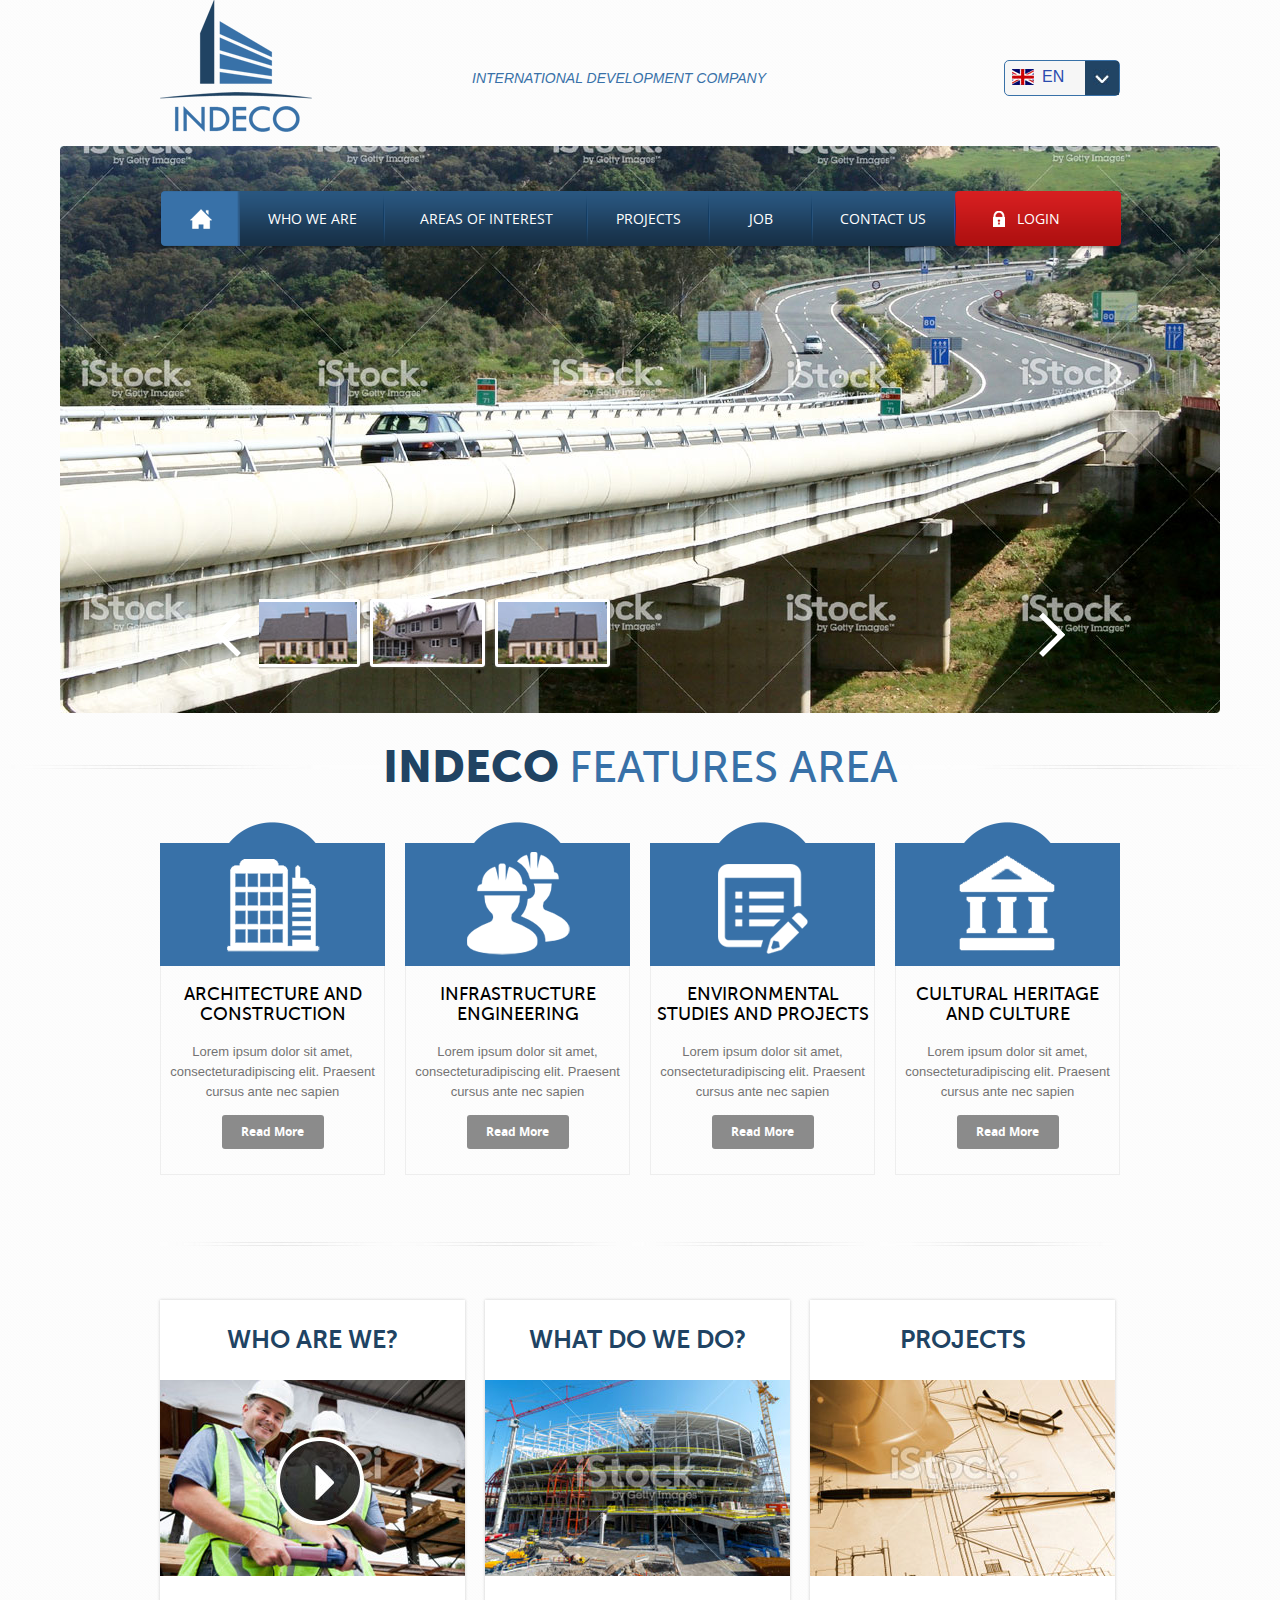
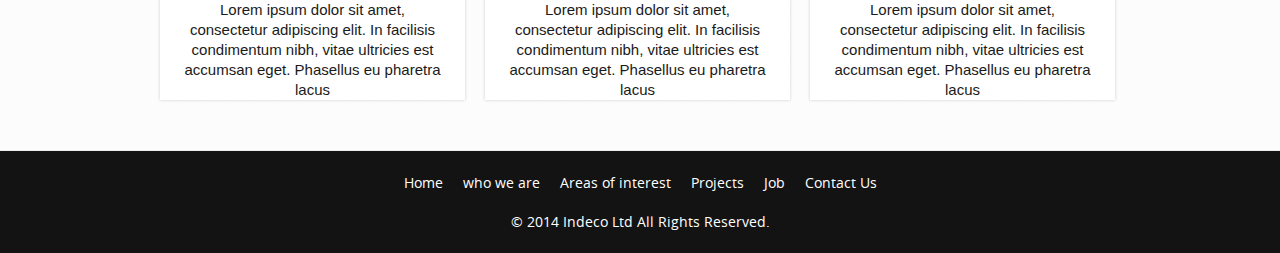
<file: indeco/html 2/index.html>
<!doctype html>
<html>
<head>
<meta charset="utf-8">
<title>Indeco</title>
<link rel="stylesheet" type="text/css" href="style.css" />
<script type="text/javascript" src="js/jquery-1.9.1.min.js"></script>
<script src="js/jsCarousel-2.0.0.js" type="text/javascript"></script>
<link href="jsCarousel-2.0.0.css" rel="stylesheet" type="text/css" />
<script type="text/javascript">
		$(document).ready(function() {
				$('#item').jsCarousel({ onthumbnailclick: function(src) {
					$('#sliderPanel').css('background-image','url(slide/'+src+')');
				}, autoscroll: false, circular: true, masked: false, itemstodisplay: 6, orientation: 'h' });
		});
</script>

</head>
<body>
<div id="headerPanel">
  <div class="container">
    <header id="header">
      <div id="logo"><a href="index.html"><img src="images/logo.png" alt="logo" /></a></div>
      <!--logo ends -->
      <div id="header-mid">
        <p>International Development Company</p>
      </div>
      <!--header mid ends -->
      <section id="lang">
        <div id="dd" class="wrapper-dropdown" tabindex="1"><i class="english"></i>EN
          <ul class="dropdown">
            <li><a href="#"><i class="german"></i>GR</a></li>
          </ul>
        </div>
      </section>
    </header>
    <!--header ends --> 
  </div>
  <!--container ends --> 
</div>
<!--header panel ends -->

<div id="sliderPanel">
  <div class="container">
  	<div id="menu">
      <ul>
        <li class="home active"><a href="index.html">home</a></li>
        <li class="who"><a href="who-we-are.html">who we are</a></li>
        <li class="areas"><a href="areas-of-interest.html">Areas of interest</a></li>
        <li class="projects"><a href="projects.html">Projects</a></li>
        <li class="job"><a href="job.html">Job</a></li>
        <li class="contact"><a href="contact-us.html">Contact Us</a></li>
        <li class="login"><a href="login.html">login</a></li>
      </ul>
    </div>
    <!--menu ends -->
    
    <div id="slider">
      <div id="item">
        <div><img src="images/slide-img1.jpg" alt="" /></div>
        <div><img src="images/slide-img2.jpg" alt="" /></div>
        <div><img src="images/slide-img1.jpg" alt="" /></div>
        <div><img src="images/slide-img2.jpg" alt="" /></div>
        <div><img src="images/slide-img1.jpg" alt="" /></div>
        <div><img src="images/slide-img2.jpg" alt="" /></div>
        <div><img src="images/slide-img1.jpg" alt="" /></div>
        <div><img src="images/slide-img2.jpg" alt="" /></div>
        <div><img src="images/slide-img1.jpg" alt="" /></div>
        <div><img src="images/slide-img2.jpg" alt="" /></div>
        <div><img src="images/slide-img1.jpg" alt="" /></div>
        <div><img src="images/slide-img2.jpg" alt="" /></div>
      </div>
    </div><!--slider ends --> 
  </div><!--container ends -->
</div><!--menu panel ends -->

<div id="featurePanel">
	<h1 class="heading">indeco <span>FEATURES area</span></h1>
  <div class="container">
    <div id="feature">
    	<div class="box">
      	<span class="img"><img src="images/architecture.png" alt=""></span>
        <span class="brd">
        <h3>ARCHITECTURE AND CONSTRUCTION</h3>
        <p>Lorem ipsum dolor sit amet, consecteturadipiscing elit. Praesent cursus ante nec sapien</p>
        <a href="#" class="readmore">Read More</a>
        </span>
      </div><!--box ends -->
      
      <div class="box">
      	<span class="img"><img src="images/infrastructure.png" alt=""></span>
        <span class="brd">
        <h3>INFRASTRUCTURE ENGINEERING</h3>
        <p>Lorem ipsum dolor sit amet, consecteturadipiscing elit. Praesent cursus ante nec sapien</p>
        <a href="#" class="readmore">Read More</a>
        </span>
      </div><!--box ends -->
      
      <div class="box">
      	<span class="img"><img src="images/environmental.png" alt=""></span>
        <span class="brd">
        <h3>ENVIRONMENTAL STUDIES AND PROJECTS</h3>
        <p>Lorem ipsum dolor sit amet, consecteturadipiscing elit. Praesent cursus ante nec sapien</p>
        <a href="#" class="readmore">Read More</a>
        </span>
      </div><!--box ends -->
      
      <div class="box last">
      	<span class="img"><img src="images/cultural.png" alt=""></span>
        <span class="brd">
        <h3>CULTURAL HERITAGE AND CULTURE</h3>
        <p>Lorem ipsum dolor sit amet, consecteturadipiscing elit. Praesent cursus ante nec sapien</p>
        <a href="#" class="readmore">Read More</a>
        </span>
      </div><!--box ends -->
    </div><!--feature ends -->
    <div style="clear:both; padding:50px 0; overflow:hidden;"><img src="images/feature-bottom-bg.jpg" alt=""></div>
  </div><!--container ends -->   
</div><!--feature panel ends -->

<div id="srvPanel">
  <div class="container">
    <div id="srv">
    	
      <div class="box">
      	<h3>WHO ARE WE?</h3>
        <img src="images/who-are-we.jpg" alt="">
        <p>Lorem ipsum dolor sit amet, consectetur adipiscing elit. In facilisis condimentum nibh, vitae ultricies est accumsan eget. Phasellus eu pharetra lacus</p>
      </div><!--box ends -->
      
      <div class="box">
      	<h3>WHAT DO WE DO?</h3>
        <img src="images/what-do-we-do.jpg" alt="">
        <p>Lorem ipsum dolor sit amet, consectetur adipiscing elit. In facilisis condimentum nibh, vitae ultricies est accumsan eget. Phasellus eu pharetra lacus</p>
      </div><!--box ends -->
      
      <div class="box last">
      	<h3>PROJECTS</h3>
        <img src="images/projects.jpg" alt="">
        <p>Lorem ipsum dolor sit amet, consectetur adipiscing elit. In facilisis condimentum nibh, vitae ultricies est accumsan eget. Phasellus eu pharetra lacus</p>
      </div><!--box ends -->
      
    </div><!--srv ends -->
  </div><!--container ends -->   
</div><!--srv panel ends -->

<div style="clear:both;"></div>
<div id="footer-wrap">
  <div class="container">
    <div id="footer">
      <div id="footer-menu">
        <ul>
          <li><a href="index.html">Home</a></li>
          <li><a href="who-we-are.html">who we are</a></li>
          <li><a href="areas-of-interest.html">Areas of interest</a></li>
          <li><a href="projects.html">Projects</a></li>
          <li><a href="job.html">Job</a></li>
          <li><a href="contact-us.html">Contact Us</a></li>
        </ul>
      </div>
      <!--footer menu ends -->
      <div class="copyright">
        <p>© 2014 Indeco Ltd All Rights Reserved.</p>
      </div><!--copyright ends --> 
    </div><!--footer ends --> 
  </div><!--container ends --> 
</div><!--footer wrap ends -->
<script type="text/javascript">

			function DropDown(el) {
				this.dd = el;
				this.initEvents();
			}
			DropDown.prototype = {
				initEvents : function() {
					var obj = this;

					obj.dd.on('click', function(event){
						$(this).toggleClass('active');
						event.stopPropagation();
					});	
				}
			}

			$(function() {

				var dd = new DropDown( $('#dd') );

				$(document).click(function() {
					// all dropdowns
					$('.wrapper-dropdown-5').removeClass('active');
				});

			});

		</script>
</body>
</html>
</file>
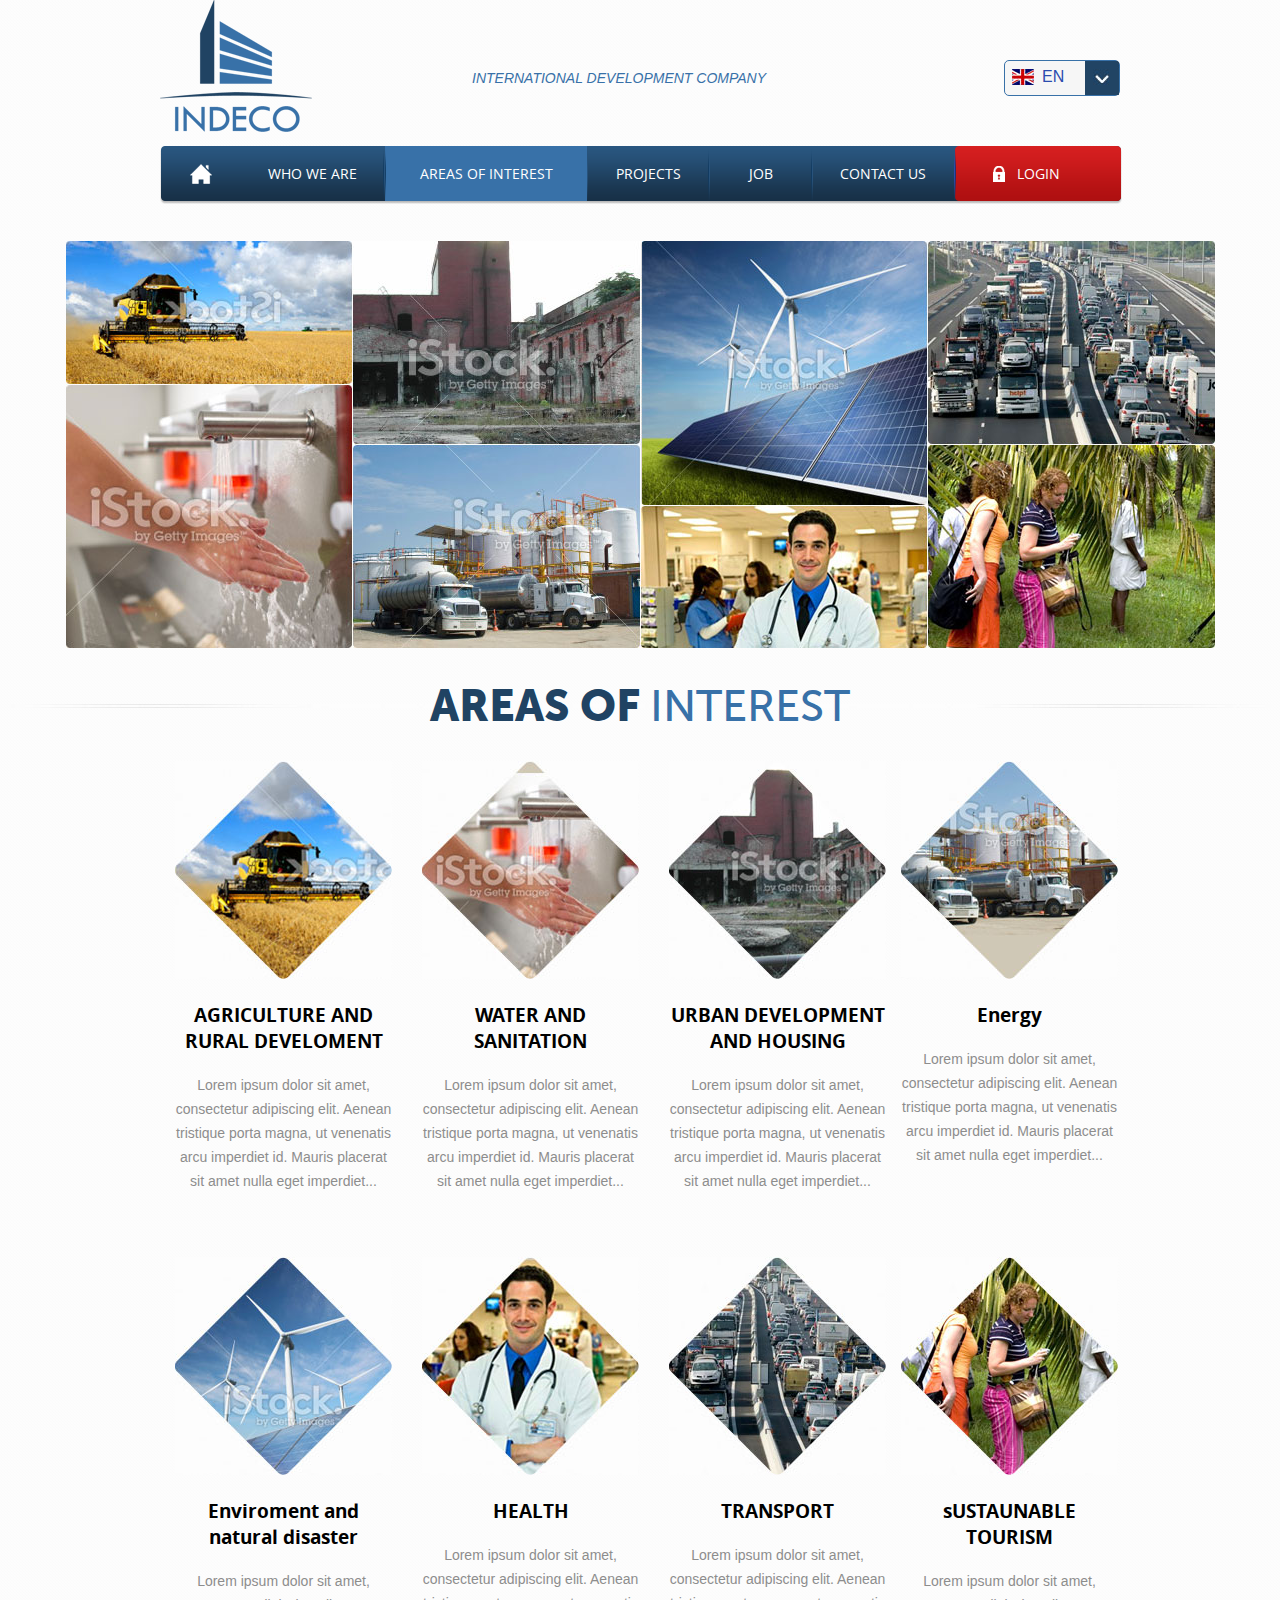
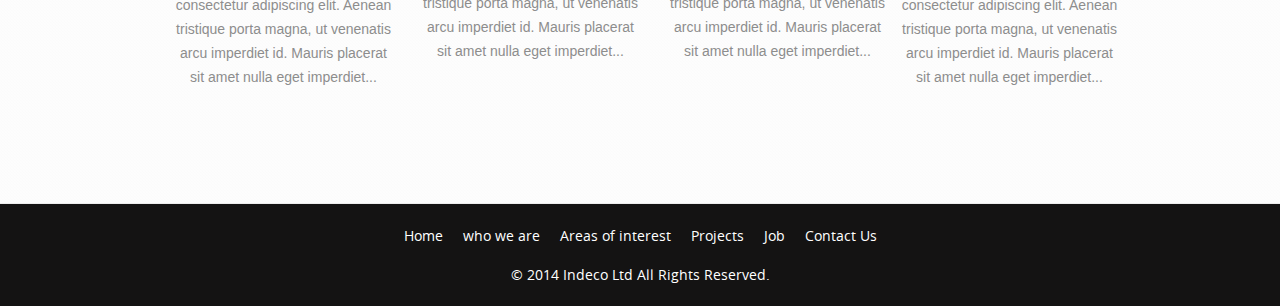
<file: indeco/html 2/areas-of-interest.html>
<!doctype html>
<html>
<head>
<meta charset="utf-8">
<title>Indeco</title>
<link rel="stylesheet" type="text/css" href="style.css" />
<script type="text/javascript" src="http://ajax.googleapis.com/ajax/libs/jquery/1.8.2/jquery.min.js"></script> 
</head>
<body>
<div id="headerPanel">
  <div class="container">
    <header id="header">
      <div id="logo"><a href="index.html"><img src="images/logo.png" alt="logo" /></a></div>
      <!--logo ends -->
      <div id="header-mid">
        <p>International Development Company</p>
      </div>
      <!--header mid ends --> 
      <section id="lang">
        <div id="dd" class="wrapper-dropdown" tabindex="1"><i class="english"></i>EN
          <ul class="dropdown">
            <li><a href="#"><i class="german"></i>GR</a></li>
          </ul>
        </div>
      </section>
    </header>
    <!--header ends --> 
  </div>
  <!--container ends --> 
</div>
<!--header panel ends -->

<div id="menuPanel">
  <div class="container">
  	<div id="menu">
      <ul>
        <li class="home"><a href="index.html">home</a></li>
        <li class="who"><a href="who-we-are.html">who we are</a></li>
        <li class="areas active"><a href="areas-of-interest.html">Areas of interest</a></li>
        <li class="projects"><a href="projects.html">Projects</a></li>
        <li class="job"><a href="job.html">Job</a></li>
        <li class="contact"><a href="contact-us.html">Contact Us</a></li>
        <li class="login"><a href="login.html">login</a></li>
      </ul>
    </div>
    <!--menu ends -->
  </div><!--container ends -->
</div><!--menu panel ends -->

<div id="bannerPanel">
  	<div id="banner">
      <img src="images/area-banner.jpg" alt="" />
    </div>
    <!--banner ends -->
</div><!--banner panel ends -->

<div id="areasPanel"> 
	<h1 class="heading">Areas of <span>interest</span></h1>
  <div class="container">
    <div id="areas">
    	<div class="box">
      	<img src="images/areas-img1.jpg" alt="">
        <h3>AGRICULTURE AND RURAL DEVELOMENT</h3>
        <p>Lorem ipsum dolor sit amet, consectetur adipiscing elit. Aenean tristique porta magna, ut venenatis arcu imperdiet id. Mauris placerat sit amet nulla eget imperdiet...</p>    
      </div><!--box ends -->
      <div class="box">
      	<img src="images/areas-img2.jpg" alt="">
        <h3>WATER AND SANITATION</h3>
        <p>Lorem ipsum dolor sit amet, consectetur adipiscing elit. Aenean tristique porta magna, ut venenatis arcu imperdiet id. Mauris placerat sit amet nulla eget imperdiet...</p>    
      </div><!--box ends -->
      <div class="box">
      	<img src="images/areas-img3.jpg" alt="">
        <h3>URBAN DEVELOPMENT AND HOUSING</h3>
        <p>Lorem ipsum dolor sit amet, consectetur adipiscing elit. Aenean tristique porta magna, ut venenatis arcu imperdiet id. Mauris placerat sit amet nulla eget imperdiet...</p>    
      </div><!--box ends -->
      <div class="box last">
      	<img src="images/areas-img4.jpg" alt="">
        <h3>Energy</h3>
        <p>Lorem ipsum dolor sit amet, consectetur adipiscing elit. Aenean tristique porta magna, ut venenatis arcu imperdiet id. Mauris placerat sit amet nulla eget imperdiet...</p>    
      </div><!--box ends -->
      <div class="box">
      	<img src="images/areas-img5.jpg" alt="">
        <h3>Enviroment and natural disaster</h3>
        <p>Lorem ipsum dolor sit amet, consectetur adipiscing elit. Aenean tristique porta magna, ut venenatis arcu imperdiet id. Mauris placerat sit amet nulla eget imperdiet...</p>    
      </div><!--box ends -->
      <div class="box">
      	<img src="images/areas-img6.jpg" alt="">
        <h3>HEALTH</h3>
        <p>Lorem ipsum dolor sit amet, consectetur adipiscing elit. Aenean tristique porta magna, ut venenatis arcu imperdiet id. Mauris placerat sit amet nulla eget imperdiet...</p>    
      </div><!--box ends -->
      <div class="box">
      	<img src="images/areas-img7.jpg" alt="">
        <h3>TRANSPORT</h3>
        <p>Lorem ipsum dolor sit amet, consectetur adipiscing elit. Aenean tristique porta magna, ut venenatis arcu imperdiet id. Mauris placerat sit amet nulla eget imperdiet...</p>    
      </div><!--box ends -->
      <div class="box last">
      	<img src="images/areas-img8.jpg" alt="">
        <h3>sUSTAUNABLE TOURISM</h3>
        <p>Lorem ipsum dolor sit amet, consectetur adipiscing elit. Aenean tristique porta magna, ut venenatis arcu imperdiet id. Mauris placerat sit amet nulla eget imperdiet...</p>    
      </div><!--box ends -->
    </div><!--areas ends -->
  </div><!--container ends -->   
</div><!--feature panel ends -->


<div style="clear:both;"></div>
<div id="footer-wrap">
  <div class="container">
    <div id="footer">
      <div id="footer-menu">
        <ul>
          <li><a href="index.html">Home</a></li>
          <li><a href="who-we-are.html">who we are</a></li>
          <li><a href="areas-of-interest.html">Areas of interest</a></li>
          <li><a href="projects.html">Projects</a></li>
          <li><a href="job.html">Job</a></li>
          <li><a href="contact-us.html">Contact Us</a></li>
        </ul>
      </div>
      <!--footer menu ends -->
      <div class="copyright">
        <p>© 2014 Indeco Ltd All Rights Reserved.</p>
      </div><!--copyright ends --> 
    </div><!--footer ends --> 
  </div><!--container ends --> 
</div><!--footer wrap ends -->
<script type="text/javascript">

			function DropDown(el) {
				this.dd = el;
				this.initEvents();
			}
			DropDown.prototype = {
				initEvents : function() {
					var obj = this;

					obj.dd.on('click', function(event){
						$(this).toggleClass('active');
						event.stopPropagation();
					});	
				}
			}

			$(function() {

				var dd = new DropDown( $('#dd') );

				$(document).click(function() {
					// all dropdowns
					$('.wrapper-dropdown-5').removeClass('active');
				});

			});

		</script>
</body>
</html>
</file>
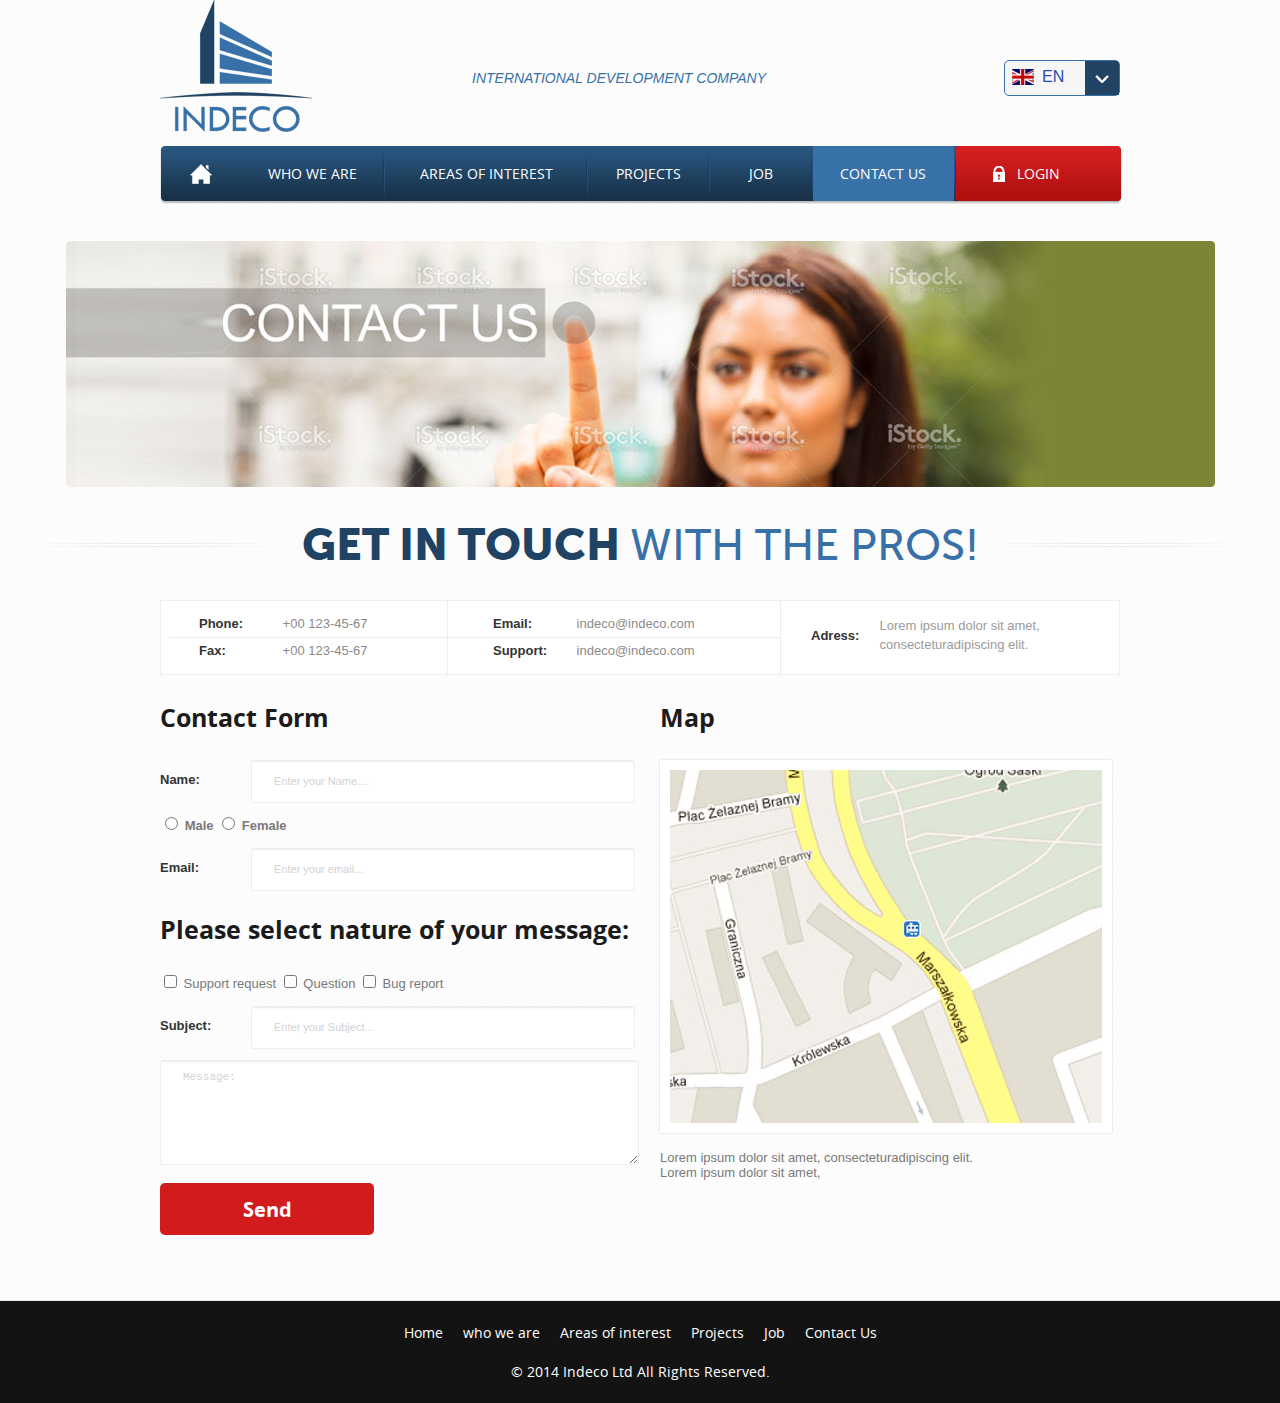
<file: indeco/html 2/contact-us.html>
<!doctype html>
<html>
<head>
<meta charset="utf-8">
<title>Indeco</title>
<link rel="stylesheet" type="text/css" href="style.css" />
<script type="text/javascript" src="http://ajax.googleapis.com/ajax/libs/jquery/1.8.2/jquery.min.js"></script> 
</head>
<body>
<div id="headerPanel">
  <div class="container">
    <header id="header">
      <div id="logo"><a href="index.html"><img src="images/logo.png" alt="logo" /></a></div>
      <!--logo ends -->
      <div id="header-mid">
        <p>International Development Company</p>
      </div>
      <!--header mid ends --> 
      <section id="lang">
        <div id="dd" class="wrapper-dropdown" tabindex="1"><i class="english"></i>EN
          <ul class="dropdown">
            <li><a href="#"><i class="german"></i>GR</a></li>
          </ul>
        </div>
      </section>
    </header>
    <!--header ends --> 
  </div>
  <!--container ends --> 
</div>
<!--header panel ends -->

<div id="menuPanel">
  <div class="container">
  	<div id="menu">
      <ul>
        <li class="home"><a href="index.html">home</a></li>
        <li class="who"><a href="who-we-are.html">who we are</a></li>
        <li class="areas"><a href="areas-of-interest.html">Areas of interest</a></li>
        <li class="projects"><a href="projects.html">Projects</a></li>
        <li class="job"><a href="job.html">Job</a></li>
        <li class="contact active"><a href="contact-us.html">Contact Us</a></li>
        <li class="login"><a href="login.html">login</a></li>
      </ul>
    </div>
    <!--menu ends -->
  </div><!--container ends -->
</div><!--menu panel ends -->

<div id="bannerPanel">
  	<div id="banner">
      <img src="images/contact-banner.jpg" alt="" />
    </div>
    <!--banner ends -->
</div><!--banner panel ends -->
 

<div id="fullpage">
	<h1 class="heading">Get in touch <span>with the pros!</span></h1>
    <div class="container">
    	<div id="contactus">
        <div id="details-box">
          <ul class="first">
            <li><strong>Phone:</strong> +00 123-45-67</li>
            <li><strong>Fax:</strong> +00 123-45-67</li>
          </ul>
          <ul class="second">
            <li><strong>Email:</strong> indeco@indeco.com</li>
              <li><strong>Support:</strong>  indeco@indeco.com</li>
          </ul>
          <div class="address">
            <p><strong>Adress:</strong>
                Lorem ipsum dolor sit amet, <br>consecteturadipiscing elit.
            </p>
          </div><!--address ends -->
        </div><!--details box ends -->
            <div style="clear:both;"></div>
            <div id="contact-form">
               	<h3>Contact Form</h3>
                <ul>
                   	<li>
                       	<label>Name:</label>
                        <input type="text" value="Enter your Name...." class="txtbox" />
                    </li>
                    <li>
                       	<input type="radio" name="RadioGroup1" value="radio" id="RadioGroup1_0" /> <strong>Male</strong>
                        <input type="radio" name="RadioGroup1" value="radio" id="RadioGroup1_1" /> <strong>Female</strong>
                    </li>
                    <li>
                       	<label>Email:</label>
                        <input type="text" value="Enter your email..." class="txtbox" />
                    </li>
                    <li><h3>Please select nature of your message:</h3></li>                    
                    <li>
                       	<input type="checkbox" class="checkbox" /> Support request <input type="checkbox" class="checkbox" /> Question <input type="checkbox" class="checkbox" /> Bug report
                    </li>
                    <li>
                       	<label>Subject:</label>
                        <input type="text" value="Enter your Subject..." class="txtbox" />
                    </li>
                    <li><textarea>Message:</textarea></li>
                    <li><input type="submit" value="Send" class="submit" /></li>
                </ul>
                </div><!--contact form ends -->
                <div id="map">
                	<h3>Map</h3>
                    <img src="images/map.jpg" alt="" />
                    <p>Lorem ipsum dolor sit amet, consecteturadipiscing elit.<br>Lorem ipsum dolor sit amet,</p>
                </div><!--map ends -->
        </div><!--contact us ends -->
    </div><!--container ends -->
</div><!--fullpage ends -->

<div style="clear:both;"></div>
<div id="footer-wrap">
  <div class="container">
    <div id="footer">
      <div id="footer-menu">
        <ul>
          <li><a href="index.html">Home</a></li>
          <li><a href="who-we-are.html">who we are</a></li>
          <li><a href="areas-of-interest.html">Areas of interest</a></li>
          <li><a href="projects.html">Projects</a></li>
          <li><a href="job.html">Job</a></li>
          <li><a href="contact-us.html">Contact Us</a></li>
        </ul>
      </div>
      <!--footer menu ends -->
      <div class="copyright">
        <p>© 2014 Indeco Ltd All Rights Reserved.</p>
      </div><!--copyright ends --> 
    </div><!--footer ends --> 
  </div><!--container ends --> 
</div><!--footer wrap ends -->
<script type="text/javascript">

			function DropDown(el) {
				this.dd = el;
				this.initEvents();
			}
			DropDown.prototype = {
				initEvents : function() {
					var obj = this;

					obj.dd.on('click', function(event){
						$(this).toggleClass('active');
						event.stopPropagation();
					});	
				}
			}

			$(function() {

				var dd = new DropDown( $('#dd') );

				$(document).click(function() {
					// all dropdowns
					$('.wrapper-dropdown-5').removeClass('active');
				});

			});

		</script>
</body>
</html>
</file>
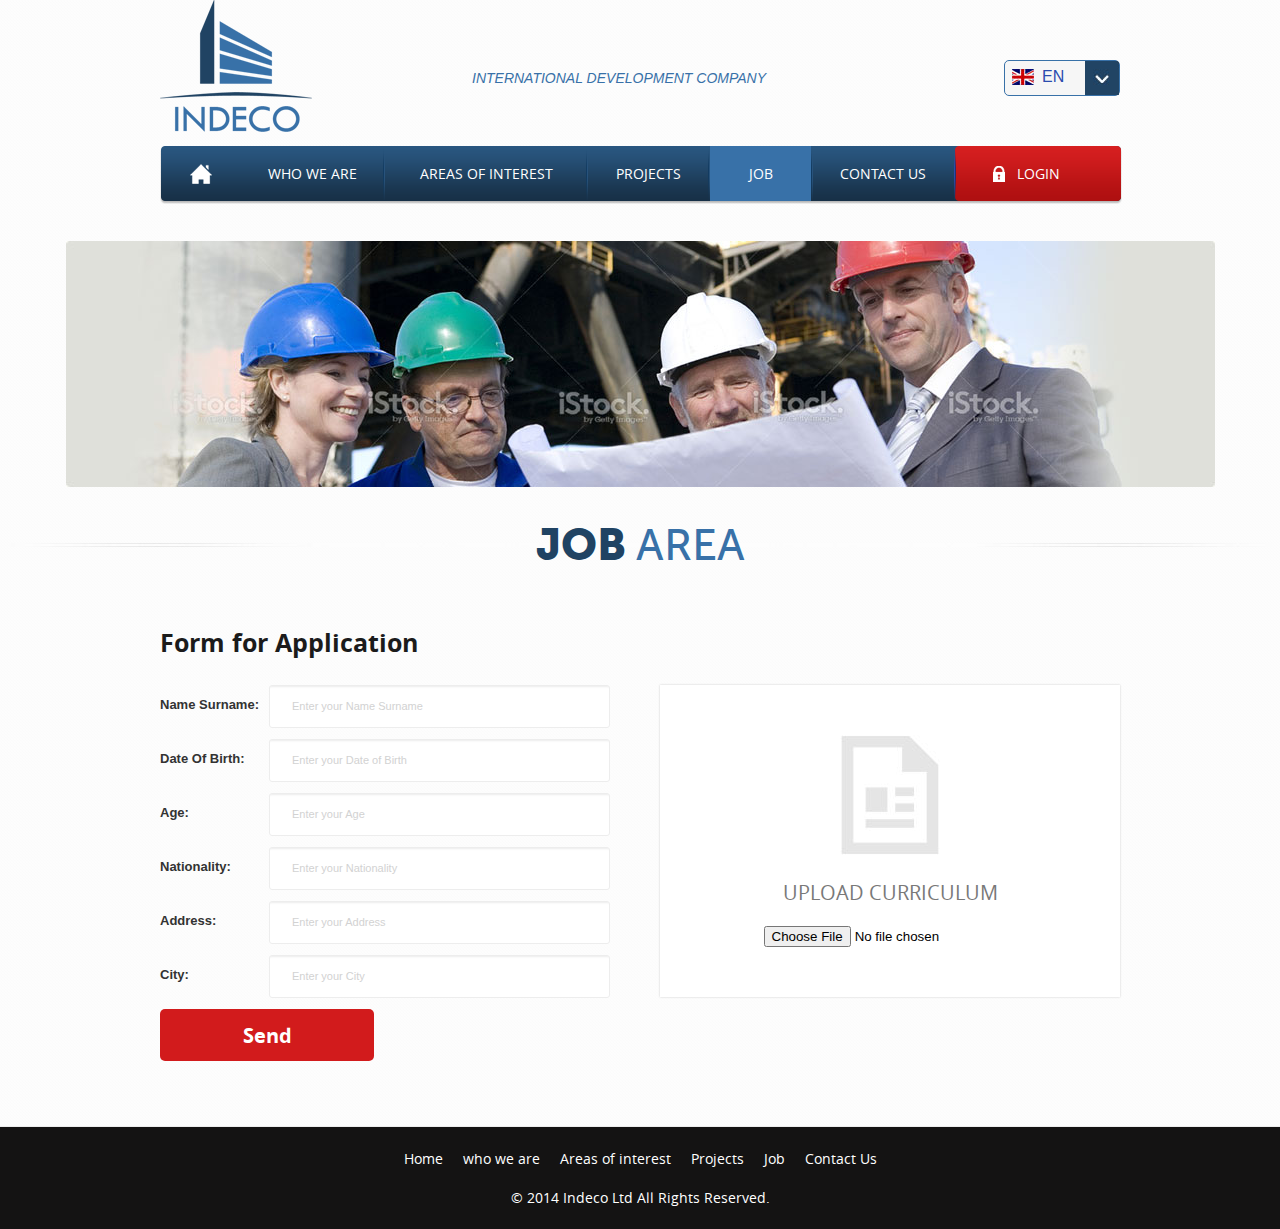
<file: indeco/html 2/job.html>
<!doctype html>
<html>
<head>
<meta charset="utf-8">
<title>Indeco</title>
<link rel="stylesheet" type="text/css" href="style.css" />
<script type="text/javascript" src="http://ajax.googleapis.com/ajax/libs/jquery/1.8.2/jquery.min.js"></script> 
</head>
<body>
<div id="headerPanel">
  <div class="container">
    <header id="header">
      <div id="logo"><a href="index.html"><img src="images/logo.png" alt="logo" /></a></div>
      <!--logo ends -->
      <div id="header-mid">
        <p>International Development Company</p>
      </div>
      <!--header mid ends --> 
      <section id="lang">
        <div id="dd" class="wrapper-dropdown" tabindex="1"><i class="english"></i>EN
          <ul class="dropdown">
            <li><a href="#"><i class="german"></i>GR</a></li>
          </ul>
        </div>
      </section>
    </header>
    <!--header ends --> 
  </div>
  <!--container ends --> 
</div>
<!--header panel ends -->

<div id="menuPanel">
  <div class="container">
  	<div id="menu">
      <ul>
        <li class="home"><a href="index.html">home</a></li>
        <li class="who"><a href="who-we-are.html">who we are</a></li>
        <li class="areas"><a href="areas-of-interest.html">Areas of interest</a></li>
        <li class="projects"><a href="projects.html">Projects</a></li>
        <li class="job active"><a href="job.html">Job</a></li>
        <li class="contact"><a href="contact-us.html">Contact Us</a></li>
        <li class="login"><a href="login.html">login</a></li>
      </ul>
    </div>
    <!--menu ends -->
  </div><!--container ends -->
</div><!--menu panel ends -->

<div id="bannerPanel">
  	<div id="banner">
      <img src="images/job-banner.jpg" alt="" />
    </div>
    <!--banner ends -->
</div><!--banner panel ends -->
 

<div id="fullpage">
	<h1 class="heading">job <span>Area</span></h1>
    <div class="container">
    	<div id="job">
        <div id="job-form">
          <h3>Form for Application</h3>
          <ul>
            <li>
              <label>Name Surname:</label>
              <input type="text" value="Enter your Name Surname" class="txtbox" />
            </li>
            <li>
              <label>Date Of Birth:</label>
              <input type="text" value="Enter your Date of Birth" class="txtbox" />
            </li>
            <li>
              <label>Age:</label>
              <input type="text" value="Enter your Age" class="txtbox" />
            </li>
            <li>
              <label>Nationality:</label>
              <input type="text" value="Enter your Nationality" class="txtbox" />
            </li>
            <li>
              <label>Address:</label>
              <input type="text" value="Enter your Address" class="txtbox" />
            </li>
            <li>
              <label>City:</label>
              <input type="text" value="Enter your City" class="txtbox" />
            </li>
            <li><input type="submit" value="Send" class="submit" /></li>
          </ul>
          </div><!--contact form ends -->
          <div id="upload">
              <img src="images/file-icon.jpg" alt="" />
              <p>Upload Curriculum</p>
              <input type="file" value="file" name="file" />
          </div><!--map ends -->
        </div><!--contact us ends -->
    </div><!--container ends -->
</div><!--fullpage ends -->

<div style="clear:both;"></div>
<div id="footer-wrap">
  <div class="container">
    <div id="footer">
      <div id="footer-menu">
        <ul>
          <li><a href="index.html">Home</a></li>
          <li><a href="who-we-are.html">who we are</a></li>
          <li><a href="areas-of-interest.html">Areas of interest</a></li>
          <li><a href="projects.html">Projects</a></li>
          <li><a href="job.html">Job</a></li>
          <li><a href="contact-us.html">Contact Us</a></li>
        </ul>
      </div>
      <!--footer menu ends -->
      <div class="copyright">
        <p>© 2014 Indeco Ltd All Rights Reserved.</p>
      </div><!--copyright ends --> 
    </div><!--footer ends --> 
  </div><!--container ends --> 
</div><!--footer wrap ends -->
<script type="text/javascript">

			function DropDown(el) {
				this.dd = el;
				this.initEvents();
			}
			DropDown.prototype = {
				initEvents : function() {
					var obj = this;

					obj.dd.on('click', function(event){
						$(this).toggleClass('active');
						event.stopPropagation();
					});	
				}
			}

			$(function() {

				var dd = new DropDown( $('#dd') );

				$(document).click(function() {
					// all dropdowns
					$('.wrapper-dropdown-5').removeClass('active');
				});

			});

		</script>
</body>
</html>
</file>
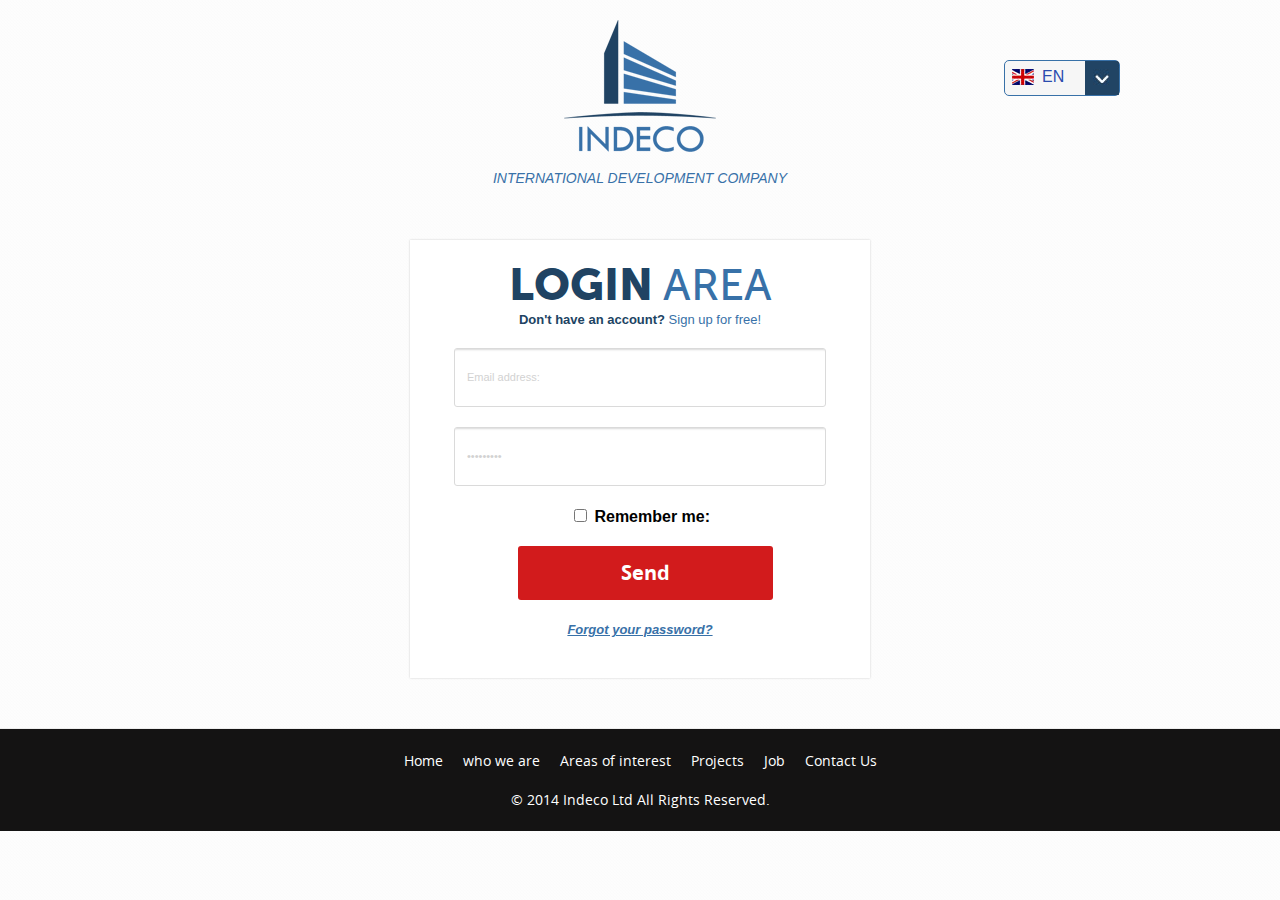
<file: indeco/html 2/login.html>
<!doctype html>
<html>
<head>
<meta charset="utf-8">
<title>Indeco</title>
<link rel="stylesheet" type="text/css" href="style.css" />
<script type="text/javascript" src="http://ajax.googleapis.com/ajax/libs/jquery/1.8.2/jquery.min.js"></script> 
</head>
<body>
<div id="headerPanel">
  <div class="container">
    <header id="header-login">
      <a href="index.html"><img src="images/logo.png" alt="logo" /></a>
      <p class="txt">International Development Company</p>
      <section id="lang">
        <div id="dd" class="wrapper-dropdown" tabindex="1"><i class="english"></i>EN
          <ul class="dropdown">
            <li><a href="#"><i class="german"></i>GR</a></li>
          </ul>
        </div>
      </section>
    </header>    <!--header ends --> 
  </div>  <!--container ends --> 
</div><!--header panel ends -->

<div id="fullpage">
    <div class="container">
    	<div id="login">
        <div id="login-form">
        	<h1 class="heading-login">login <span>area</span></h1>
          <small>Don't have an account? <a href="#">Sign up for free!</a></small>
          <p><input type="text" value="Email address:" class="txtbox" /></p>
          <p><input type="password" value="Password:" class="txtbox" /></p>
          <p><input type="checkbox" value="Remember me:"> <strong>Remember me:</strong></p>
          <p><input type="submit" value="Send" class="submit" /></p>
          <p><a href="#" class="forgot">Forgot your password?</a></p>
          </div><!--contact form ends -->
        </div><!--contact us ends -->
    </div><!--container ends -->
</div><!--fullpage ends -->

<div style="clear:both;"></div>
<div id="footer-wrap">
  <div class="container">
    <div id="footer">
      <div id="footer-menu">
        <ul>
          <li><a href="index.html">Home</a></li>
          <li><a href="who-we-are.html">who we are</a></li>
          <li><a href="areas-of-interest.html">Areas of interest</a></li>
          <li><a href="projects.html">Projects</a></li>
          <li><a href="job.html">Job</a></li>
          <li><a href="contact-us.html">Contact Us</a></li>
        </ul>
      </div>
      <!--footer menu ends -->
      <div class="copyright">
        <p>© 2014 Indeco Ltd All Rights Reserved.</p>
      </div><!--copyright ends --> 
    </div><!--footer ends --> 
  </div><!--container ends --> 
</div><!--footer wrap ends -->
<script type="text/javascript">

			function DropDown(el) {
				this.dd = el;
				this.initEvents();
			}
			DropDown.prototype = {
				initEvents : function() {
					var obj = this;

					obj.dd.on('click', function(event){
						$(this).toggleClass('active');
						event.stopPropagation();
					});	
				}
			}

			$(function() {

				var dd = new DropDown( $('#dd') );

				$(document).click(function() {
					// all dropdowns
					$('.wrapper-dropdown-5').removeClass('active');
				});

			});

		</script>
</body>
</html>
</file>
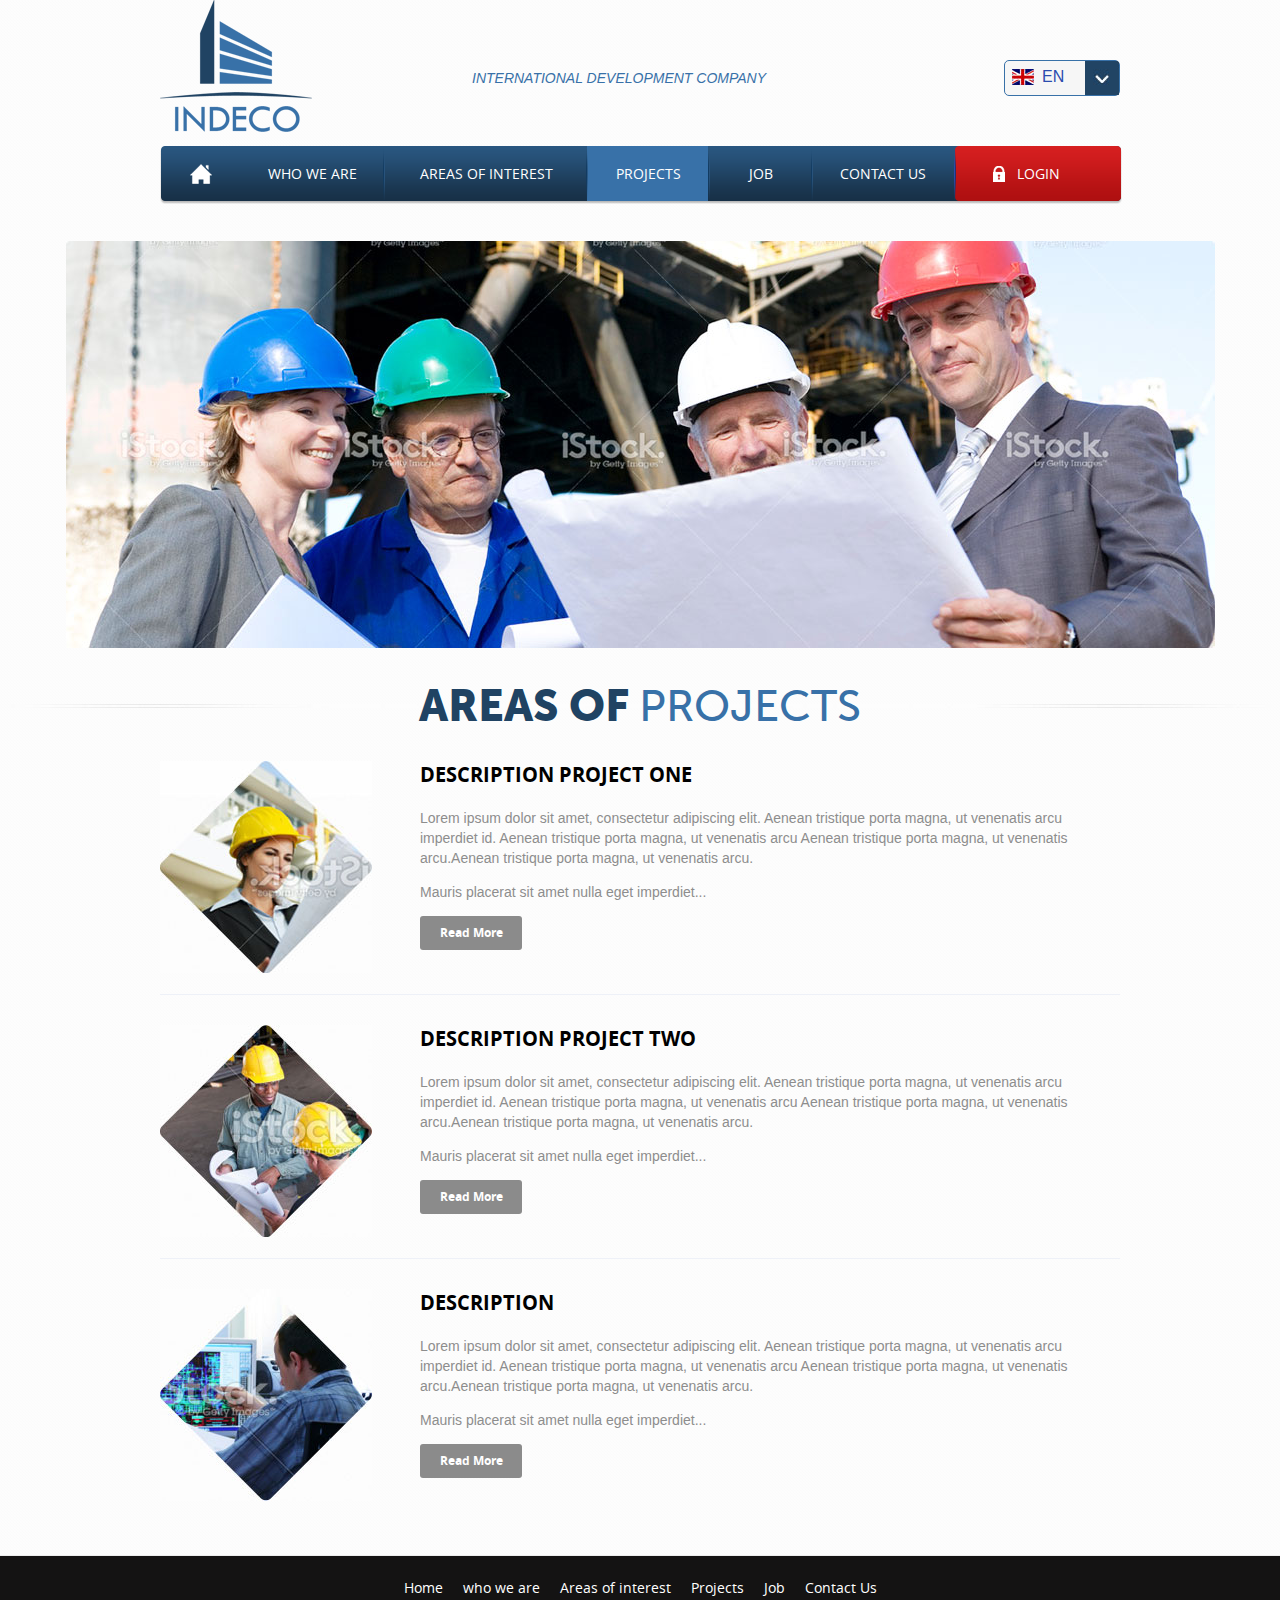
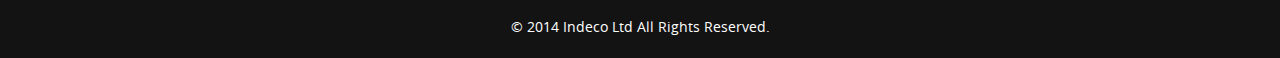
<file: indeco/html 2/projects.html>
<!doctype html>
<html>
<head>
<meta charset="utf-8">
<title>Indeco</title>
<link rel="stylesheet" type="text/css" href="style.css" />
<script type="text/javascript" src="http://ajax.googleapis.com/ajax/libs/jquery/1.8.2/jquery.min.js"></script> 
</head>
<body>
<div id="headerPanel">
  <div class="container">
    <header id="header">
      <div id="logo"><a href="index.html"><img src="images/logo.png" alt="logo" /></a></div>
      <!--logo ends -->
      <div id="header-mid">
        <p>International Development Company</p>
      </div>
      <!--header mid ends --> 
      <section id="lang">
        <div id="dd" class="wrapper-dropdown" tabindex="1"><i class="english"></i>EN
          <ul class="dropdown">
            <li><a href="#"><i class="german"></i>GR</a></li>
          </ul>
        </div>
      </section>
    </header>
    <!--header ends --> 
  </div>
  <!--container ends --> 
</div>
<!--header panel ends -->

<div id="menuPanel">
  <div class="container">
  	<div id="menu">
      <ul>
        <li class="home"><a href="index.html">home</a></li>
        <li class="who"><a href="who-we-are.html">who we are</a></li>
        <li class="areas"><a href="areas-of-interest.html">Areas of interest</a></li>
        <li class="projects active"><a href="projects.html">Projects</a></li>
        <li class="job"><a href="job.html">Job</a></li>
        <li class="contact"><a href="contact-us.html">Contact Us</a></li>
        <li class="login"><a href="login.html">login</a></li>
      </ul>
    </div>
    <!--menu ends -->
  </div><!--container ends -->
</div><!--menu panel ends -->

<div id="bannerPanel">
  	<div id="banner">
      <img src="images/projects-banner.jpg" alt="" />
    </div>
    <!--banner ends -->
</div><!--banner panel ends -->

<div id="prjPanel"> 
	<h1 class="heading">Areas of <span>PROJECTS</span></h1>
  <div class="container">
    <div id="prj">
    	<div class="box">
      	<div class="img"><img src="images/prj-img1.jpg" alt=""></div>
        <h3>description project one</h3>
        <p>Lorem ipsum dolor sit amet, consectetur adipiscing elit. Aenean tristique porta magna, ut venenatis arcu imperdiet id. Aenean tristique porta magna, ut venenatis arcu Aenean tristique porta magna, ut venenatis arcu.Aenean tristique porta magna, ut venenatis arcu.</p>
				<p>Mauris placerat sit amet nulla eget imperdiet...</p>
        <p><a href="#" class="readmore">Read More</a></p>
      </div><!--box ends -->
      <div class="box">
      	<div class="img"><img src="images/prj-img2.jpg" alt=""></div>
        <h3>description project two</h3>
        <p>Lorem ipsum dolor sit amet, consectetur adipiscing elit. Aenean tristique porta magna, ut venenatis arcu imperdiet id. Aenean tristique porta magna, ut venenatis arcu Aenean tristique porta magna, ut venenatis arcu.Aenean tristique porta magna, ut venenatis arcu.</p>
				<p>Mauris placerat sit amet nulla eget imperdiet...</p>
        <p><a href="#" class="readmore">Read More</a></p>
      </div><!--box ends -->
      <div class="box last">
      	<div class="img"><img src="images/prj-img3.jpg" alt=""></div>
        <h3>description</h3>
        <p>Lorem ipsum dolor sit amet, consectetur adipiscing elit. Aenean tristique porta magna, ut venenatis arcu imperdiet id. Aenean tristique porta magna, ut venenatis arcu Aenean tristique porta magna, ut venenatis arcu.Aenean tristique porta magna, ut venenatis arcu.</p>
				<p>Mauris placerat sit amet nulla eget imperdiet...</p>
        <p><a href="#" class="readmore">Read More</a></p>
      </div><!--box ends -->
      
    </div><!--prj ends -->
  </div><!--container ends -->   
</div><!--prj panel ends -->


<div style="clear:both;"></div>
<div id="footer-wrap">
  <div class="container">
    <div id="footer">
      <div id="footer-menu">
        <ul>
          <li><a href="index.html">Home</a></li>
          <li><a href="who-we-are.html">who we are</a></li>
          <li><a href="areas-of-interest.html">Areas of interest</a></li>
          <li><a href="projects.html">Projects</a></li>
          <li><a href="job.html">Job</a></li>
          <li><a href="contact-us.html">Contact Us</a></li>
        </ul>
      </div>
      <!--footer menu ends -->
      <div class="copyright">
        <p>© 2014 Indeco Ltd All Rights Reserved.</p>
      </div><!--copyright ends --> 
    </div><!--footer ends --> 
  </div><!--container ends --> 
</div><!--footer wrap ends -->
<script type="text/javascript">

			function DropDown(el) {
				this.dd = el;
				this.initEvents();
			}
			DropDown.prototype = {
				initEvents : function() {
					var obj = this;

					obj.dd.on('click', function(event){
						$(this).toggleClass('active');
						event.stopPropagation();
					});	
				}
			}

			$(function() {

				var dd = new DropDown( $('#dd') );

				$(document).click(function() {
					// all dropdowns
					$('.wrapper-dropdown-5').removeClass('active');
				});

			});

		</script>
</body>
</html>
</file>
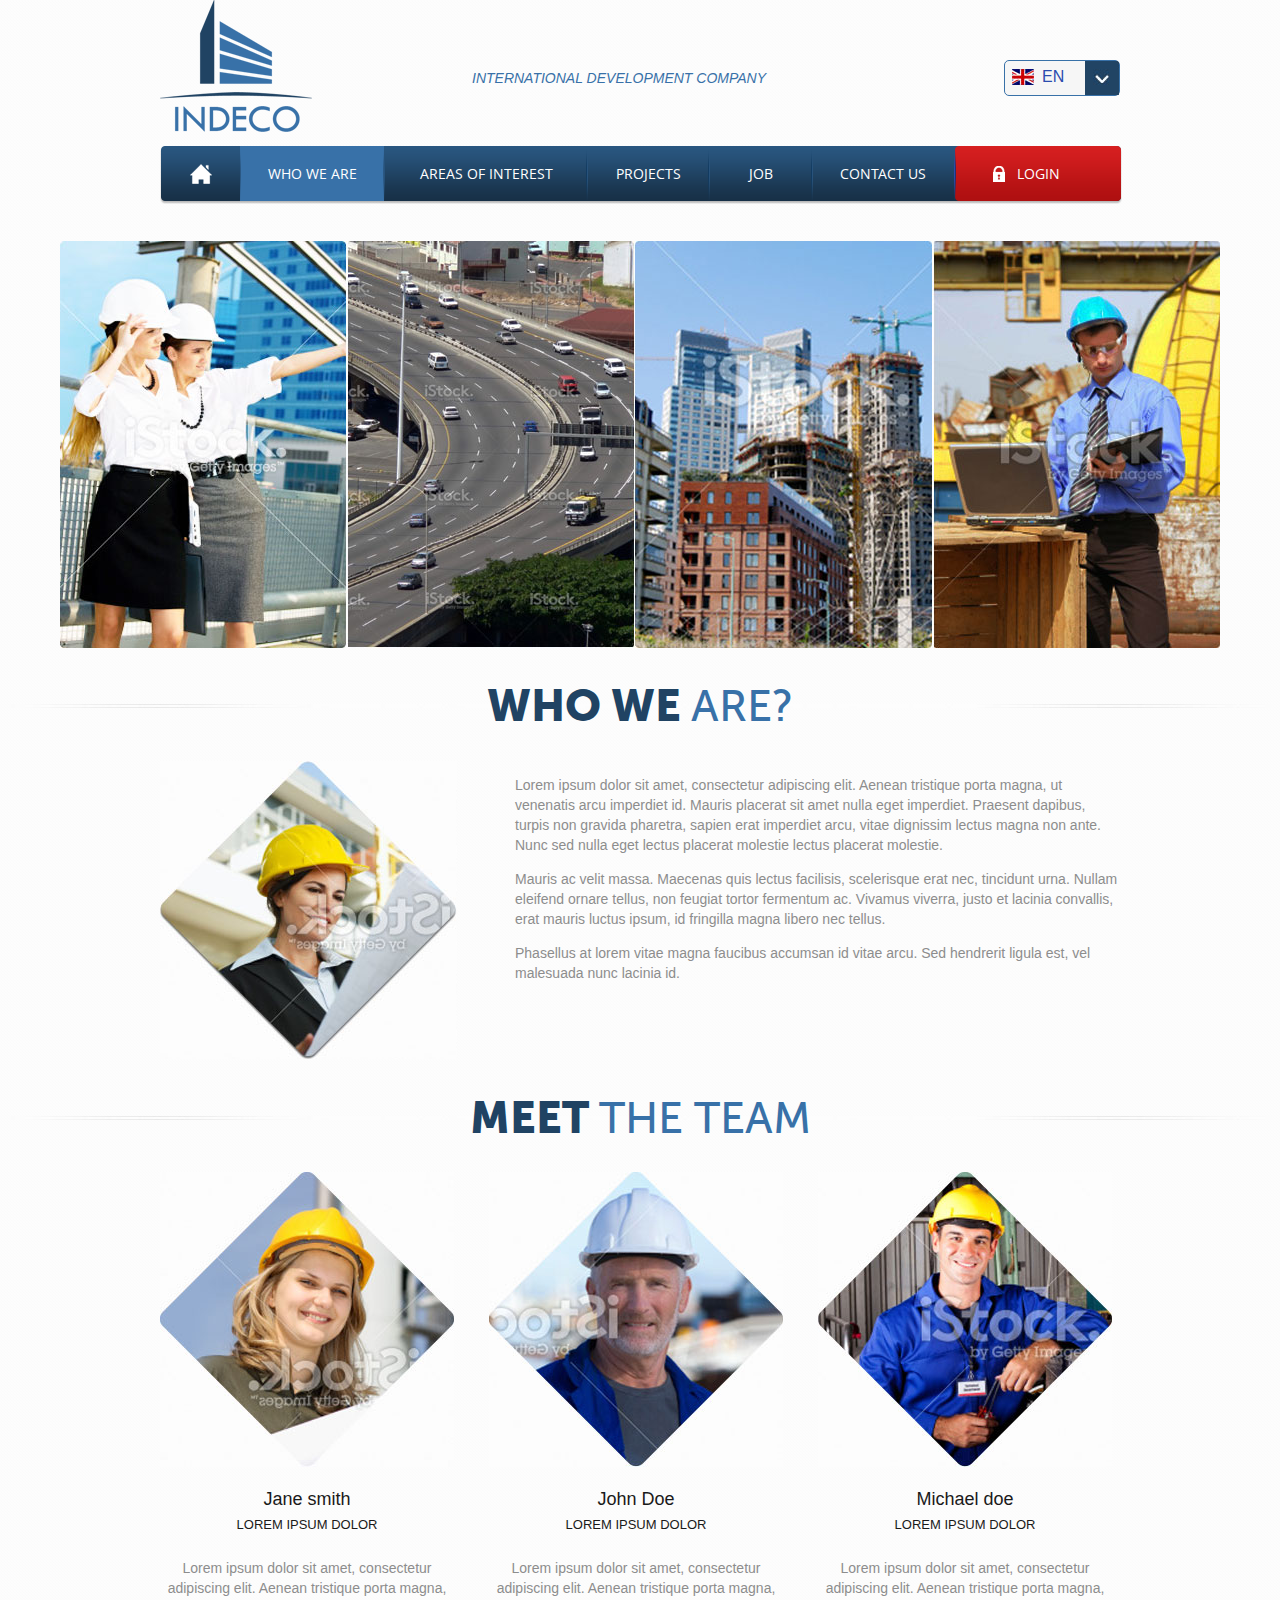
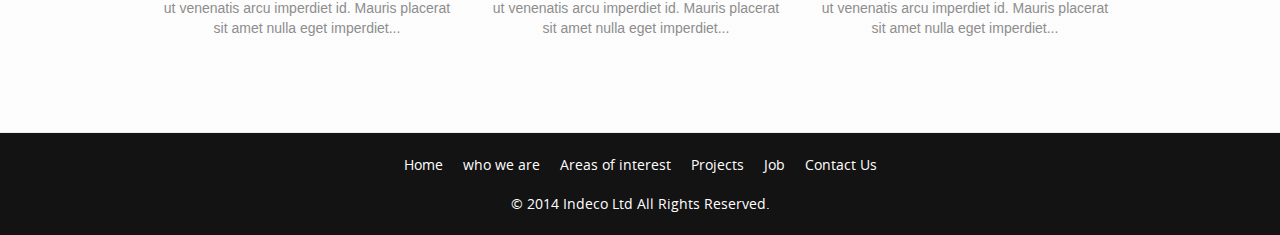
<file: indeco/html 2/who-we-are.html>
<!doctype html>
<html>
<head>
<meta charset="utf-8">
<title>Indeco</title>
<link rel="stylesheet" type="text/css" href="style.css" />
<script type="text/javascript" src="http://ajax.googleapis.com/ajax/libs/jquery/1.8.2/jquery.min.js"></script> 
</head>
<body>
<div id="headerPanel">
  <div class="container">
    <header id="header">
      <div id="logo"><a href="index.html"><img src="images/logo.png" alt="logo" /></a></div>
      <!--logo ends -->
      <div id="header-mid">
        <p>International Development Company</p>
      </div>
      <!--header mid ends --> 
      <section id="lang">
        <div id="dd" class="wrapper-dropdown" tabindex="1"><i class="english"></i>EN
          <ul class="dropdown">
            <li><a href="#"><i class="german"></i>GR</a></li>
          </ul>
        </div>
      </section>
    </header>
    <!--header ends --> 
  </div>
  <!--container ends --> 
</div>
<!--header panel ends -->

<div id="menuPanel">
  <div class="container">
  	<div id="menu">
      <ul>
        <li class="home"><a href="index.html">home</a></li>
        <li class="who active"><a href="who-we-are.html">who we are</a></li>
        <li class="areas"><a href="areas-of-interest.html">Areas of interest</a></li>
        <li class="projects"><a href="projects.html">Projects</a></li>
        <li class="job"><a href="job.html">Job</a></li>
        <li class="contact"><a href="contact-us.html">Contact Us</a></li>
        <li class="login"><a href="login.html">login</a></li>
      </ul>
    </div>
    <!--menu ends -->
  </div><!--container ends -->
</div><!--menu panel ends -->

<div id="bannerPanel">
  	<div id="banner">
      <img src="images/are-banner.jpg" alt="" />
    </div>
    <!--banner ends -->
</div><!--banner panel ends -->

<div id="arePanel">
	<h1 class="heading">who we <span>are?</span></h1>
  <div class="container">
    <div id="are">
    	<div class="box">
      	<div class="img"><img src="images/are-img1.jpg" alt=""></div>
        <div class="txt">
        	<p>Lorem ipsum dolor sit amet, consectetur adipiscing elit. Aenean tristique porta magna, ut venenatis arcu imperdiet id. Mauris placerat sit amet nulla eget imperdiet. Praesent dapibus, turpis non gravida pharetra, sapien erat imperdiet arcu, vitae dignissim lectus magna non ante. Nunc sed nulla eget lectus placerat molestie lectus placerat molestie. </p>
					<p>Mauris ac velit massa. Maecenas quis lectus facilisis, scelerisque erat nec, tincidunt urna. Nullam eleifend ornare tellus, non feugiat tortor fermentum ac. Vivamus viverra, justo et lacinia convallis, erat mauris luctus ipsum, id fringilla magna libero nec tellus.</p>
					<p>Phasellus at lorem vitae magna faucibus accumsan id vitae arcu. Sed hendrerit ligula est, vel malesuada nunc lacinia id.</p>
        </div><!--txt ends -->
      </div><!--box ends -->
    </div><!--are ends -->
  </div><!--container ends -->
  <h1 class="heading">Meet <span>the team</span></h1>
  <div class="container">
  
  	<div class="boxes">
      <img src="images/are-img2.jpg" alt="">
      <h3>Jane smith<span>Lorem ipsum dolor</span></h3>
      <p>Lorem ipsum dolor sit amet, consectetur adipiscing elit. Aenean tristique porta magna, ut venenatis arcu imperdiet id. Mauris placerat sit amet nulla eget imperdiet...</p>
    </div><!--box ends -->
    <div class="boxes">
      <img src="images/are-img3.jpg" alt="">
      <h3>John Doe<span>Lorem ipsum dolor</span></h3>
      <p>Lorem ipsum dolor sit amet, consectetur adipiscing elit. Aenean tristique porta magna, ut venenatis arcu imperdiet id. Mauris placerat sit amet nulla eget imperdiet...</p>
    </div><!--box ends -->
    <div class="boxes last">
      <img src="images/are-img4.jpg" alt="">
      <h3>Michael doe<span>Lorem ipsum dolor</span></h3>
      <p>Lorem ipsum dolor sit amet, consectetur adipiscing elit. Aenean tristique porta magna, ut venenatis arcu imperdiet id. Mauris placerat sit amet nulla eget imperdiet...</p>
    </div><!--box ends -->
  </div><!--container ends -->
  
</div><!--are panel ends -->


<div style="clear:both;"></div>
<div id="footer-wrap">
  <div class="container">
    <div id="footer">
      <div id="footer-menu">
        <ul>
          <li><a href="index.html">Home</a></li>
          <li><a href="who-we-are.html">who we are</a></li>
          <li><a href="areas-of-interest.html">Areas of interest</a></li>
          <li><a href="projects.html">Projects</a></li>
          <li><a href="job.html">Job</a></li>
          <li><a href="contact-us.html">Contact Us</a></li>
        </ul>
      </div>
      <!--footer menu ends -->
      <div class="copyright">
        <p>© 2014 Indeco Ltd All Rights Reserved.</p>
      </div><!--copyright ends --> 
    </div><!--footer ends --> 
  </div><!--container ends --> 
</div><!--footer wrap ends -->
<script type="text/javascript">

			function DropDown(el) {
				this.dd = el;
				this.initEvents();
			}
			DropDown.prototype = {
				initEvents : function() {
					var obj = this;

					obj.dd.on('click', function(event){
						$(this).toggleClass('active');
						event.stopPropagation();
					});	
				}
			}

			$(function() {

				var dd = new DropDown( $('#dd') );

				$(document).click(function() {
					// all dropdowns
					$('.wrapper-dropdown-5').removeClass('active');
				});

			});

		</script>
</body>
</html>
</file>
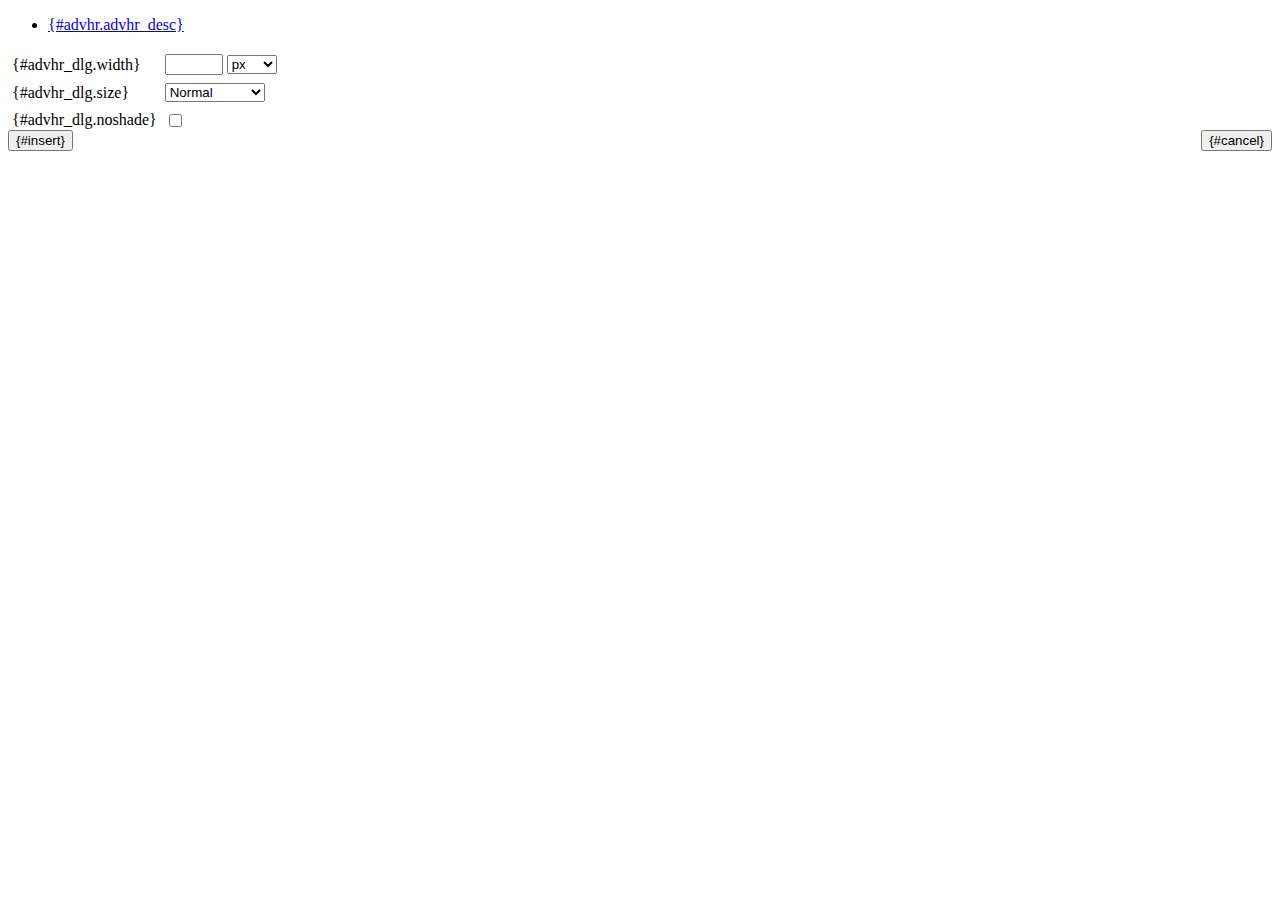
<file: td-admin/js/tiny_mce/plugins/advhr/rule.htm>
<!DOCTYPE html PUBLIC "-//W3C//DTD XHTML 1.0 Strict//EN" "http://www.w3.org/TR/xhtml1/DTD/xhtml1-strict.dtd">
<html xmlns="http://www.w3.org/1999/xhtml">
<head>
	<title>{#advhr.advhr_desc}</title>
	<script type="text/javascript" src="../../tiny_mce_popup.js"></script>
	<script type="text/javascript" src="js/rule.js"></script>
	<script type="text/javascript" src="../../utils/mctabs.js"></script>
	<script type="text/javascript" src="../../utils/form_utils.js"></script>
	<link href="css/advhr.css" rel="stylesheet" type="text/css" />
	<base target="_self" />
</head>
<body>
<form onsubmit="AdvHRDialog.update();return false;" action="#">
	<div class="tabs">
		<ul>
			<li id="general_tab" class="current"><span><a href="javascript:mcTabs.displayTab('general_tab','general_panel');" onmousedown="return false;">{#advhr.advhr_desc}</a></span></li>
		</ul>
	</div>

	<div class="panel_wrapper">
		<div id="general_panel" class="panel current">
			<table border="0" cellpadding="4" cellspacing="0">
                    <tr>
                        <td><label for="width">{#advhr_dlg.width}</label></td>
                        <td nowrap="nowrap">
                            <input id="width" name="width" type="text" value="" class="mceFocus" />
                            <select name="width2" id="width2">
                                <option value="">px</option>
                                <option value="%">%</option>
                            </select>
                        </td>
                    </tr>
                    <tr>
                        <td><label for="size">{#advhr_dlg.size}</label></td>
                        <td><select id="size" name="size">
                            <option value="">Normal</option>
                            <option value="1">1</option>
                            <option value="2">2</option>
                            <option value="3">3</option>
                            <option value="4">4</option>
                            <option value="5">5</option>
                        </select></td>
                    </tr>
                    <tr>
                        <td><label for="noshade">{#advhr_dlg.noshade}</label></td>
                        <td><input type="checkbox" name="noshade" id="noshade" class="radio" /></td>
                    </tr>
            </table>
		</div>
	</div>

	<div class="mceActionPanel">
		<div style="float: left">
			<input type="submit" id="insert" name="insert" value="{#insert}" />
		</div>

		<div style="float: right">
			<input type="button" id="cancel" name="cancel" value="{#cancel}" onclick="tinyMCEPopup.close();" />
		</div>
	</div>
</form>
</body>
</html>
</file>
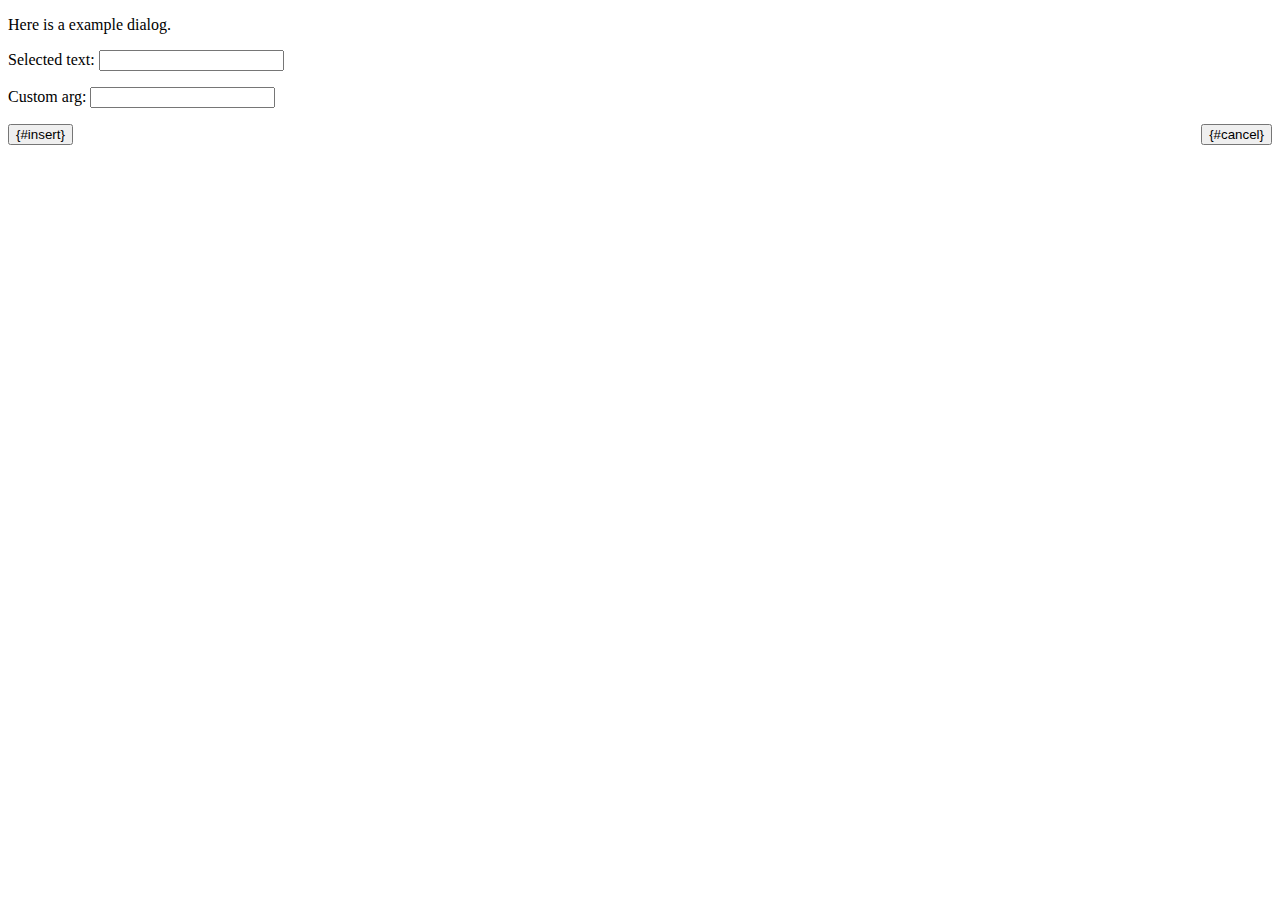
<file: td-admin/js/tiny_mce/plugins/example/dialog.htm>
<!DOCTYPE html PUBLIC "-//W3C//DTD XHTML 1.0 Strict//EN" "http://www.w3.org/TR/xhtml1/DTD/xhtml1-strict.dtd">
<html xmlns="http://www.w3.org/1999/xhtml">
<head>
	<title>{#example_dlg.title}</title>
	<script type="text/javascript" src="../../tiny_mce_popup.js"></script>
	<script type="text/javascript" src="js/dialog.js"></script>
</head>
<body>

<form onsubmit="ExampleDialog.insert();return false;" action="#">
	<p>Here is a example dialog.</p>
	<p>Selected text: <input id="someval" name="someval" type="text" class="text" /></p>
	<p>Custom arg: <input id="somearg" name="somearg" type="text" class="text" /></p>

	<div class="mceActionPanel">
		<div style="float: left">
			<input type="button" id="insert" name="insert" value="{#insert}" onclick="ExampleDialog.insert();" />
		</div>

		<div style="float: right">
			<input type="button" id="cancel" name="cancel" value="{#cancel}" onclick="tinyMCEPopup.close();" />
		</div>
	</div>
</form>

</body>
</html>
</file>
<file: indeco/html 2/style.css>
@charset "utf-8";
/* CSS Document */

@font-face {
    font-family: 'museo_sans500';
    src: url('fonts/museosans-webfont.eot');
    src: url('fonts/museosans-webfont.eot?#iefix') format('embedded-opentype'),
         url('fonts/museosans-webfont.woff') format('woff'),
         url('fonts/museosans-webfont.ttf') format('truetype'),
         url('fonts/museosans-webfont.svg#museo_sans500') format('svg');
    font-weight: normal;    font-style: normal;
}
@font-face {
    font-family: 'museo_sans700';
    src: url('fonts/museosans_0-webfont.eot');
    src: url('fonts/museosans_0-webfont.eot?#iefix') format('embedded-opentype'),
         url('fonts/museosans_0-webfont.woff') format('woff'),
         url('fonts/museosans_0-webfont.ttf') format('truetype'),
         url('fonts/museosans_0-webfont.svg#museo_sans700') format('svg');
    font-weight: normal;    font-style: normal;
}
@font-face {
    font-family: 'museo_sans900';
    src: url('fonts/museosans_1-webfont.eot');
    src: url('fonts/museosans_1-webfont.eot?#iefix') format('embedded-opentype'),
         url('fonts/museosans_1-webfont.woff') format('woff'),
         url('fonts/museosans_1-webfont.ttf') format('truetype'),
         url('fonts/museosans_1-webfont.svg#museo_sans900') format('svg');
    font-weight: normal;    font-style: normal;
}
@font-face {
    font-family: 'open_sansbold';
    src: url('fonts/opensans-bold-webfont.eot');
    src: url('fonts/opensans-bold-webfont.eot?#iefix') format('embedded-opentype'),
         url('fonts/opensans-bold-webfont.woff') format('woff'),
         url('fonts/opensans-bold-webfont.ttf') format('truetype'),
         url('fonts/opensans-bold-webfont.svg#open_sansbold') format('svg');
    font-weight: normal;    font-style: normal;
}
@font-face {
    font-family: 'open_sansregular';
    src: url('fonts/opensans-regular-webfont.eot');
    src: url('fonts/opensans-regular-webfont.eot?#iefix') format('embedded-opentype'),
         url('fonts/opensans-regular-webfont.woff') format('woff'),
         url('fonts/opensans-regular-webfont.ttf') format('truetype'),
         url('fonts/opensans-regular-webfont.svg#open_sansregular') format('svg');
    font-weight: normal;    font-style: normal;
}

body { margin:0; padding:0; background:url(images/bg.gif) left top repeat; font-family:Arial, Helvetica, sans-serif;}

a, img { border:none;}
a { text-decoration:none;}
ul, li { list-style:none; margin:0; padding:0;}

dl, dt, dl { margin:0;padding:0; }

img { max-width:100%;}

.clear { clear:both;}

div.container { width:960px; margin:0 auto; position:relative;}

#header { width:960px; height:146px;}
#logo { float:left; margin:0;}
#header-mid { float:left; margin-left:160px; margin-top:70px;}
#header-mid p { font-size:14px; color:#3871a8; font-style:italic; text-transform:uppercase; margin:0;}

#header-login { width:960px; height:220px; text-align:center; padding-top:20px;}
#header-login p { font-size:14px; color:#3871a8; font-style:italic; text-transform:uppercase;}

#lang { position:absolute; top:60px; right:0; text-align:left;}
#lang select { padding:10px;}
#lang select option { margin-bottom:5px; font-size:14px;}
#lang .english { background:url(images/flag-english.jpg) left center no-repeat; padding-left:30px; color:#2a4cae;}
#lang .german { background:url(images/flag-german.jpg) left center no-repeat; padding-left:30px; color:#2a4cae;}

.wrapper-dropdown {
    /* Size & position */
    position: relative;
    width: 100px;
		height:20px;
    margin: 0 auto;
    padding: 7px;

    /* Styles */
    background: #f6f6f6;
    border-radius: 5px;
    cursor: pointer;
    outline: none;
		border:1px solid #3871a8;
		color:#2a4cae;
}

.wrapper-dropdown:after { /* Little arrow */
    content: " ";
    width: 34px;
    height: 34px;
		height: 34px\9;
    position: absolute;
    top: 0;
    right: 0;
		background:url(images/arrow-down.jpg) left top no-repeat;
}



.wrapper-dropdown .dropdown {
    /* Size & position */
    position: absolute;
    top: 100%;
    left: 0;
    right: 0;

    /* Styles */
    background: #fff;
    border-radius: 0 0 5px 5px;
    border: 1px solid rgba(0,0,0,0.2);
    border-top: none;
    border-bottom: none;
    list-style: none;
    
    /* Hiding */
    max-height: 0;
    overflow: hidden;
}

.wrapper-dropdown .dropdown li {
    padding: 0 10px ;
}

.wrapper-dropdown .dropdown li a {
    display: block;
    text-decoration: none;
    color: #2a4cae;
    padding: 10px 0;
}

.wrapper-dropdown .dropdown li:last-of-type a {
    border: none;
}

.wrapper-dropdown .dropdown li i {
    margin-right: 5px;
    color: inherit;
    vertical-align: middle;
}

/* Hover state */

.wrapper-dropdown .dropdown li:hover a {
    color: #57a9d9;
}


.wrapper-dropdown.active:after {
    border-color: #82d1ff transparent;
}

.wrapper-dropdown.active .dropdown {
    border-bottom: 1px solid rgba(0,0,0,0.2);
    max-height: 400px;
}


#menu { width:962px; height:58px; clear:both; overflow:hidden;}

#menu ul li { background-image:url(images/menu.png); height:58px; float:left;}
#menu ul li.home { width:80px; background-position:0 0;}
#menu ul li.who { width:145px; background-position:-80px 0;}
#menu ul li.areas { width:202px; background-position:-225px 0;}
#menu ul li.projects { width:122px; background-position:-427px 0;}
#menu ul li.job { width:103px; background-position:-549px 0;}
#menu ul li.contact { width:142px; background-position:-652px 0;}
#menu ul li.login { width:168px; background-position:-794px 0;}

#menu ul li.home:hover, #menu ul li.home.active { width:80px; background-position:0 -58px;}
#menu ul li.who:hover, #menu ul li.who.active { width:145px; background-position:-80px -58px;}
#menu ul li.areas:hover, #menu ul li.areas.active { width:202px; background-position:-225px -58px;}
#menu ul li.projects:hover, #menu ul li.projects.active { width:122px; background-position:-427px -58px;}
#menu ul li.job:hover, #menu ul li.job.active { width:103px; background-position:-549px -58px;}
#menu ul li.contact:hover, #menu ul li.contact.active { width:142px; background-position:-652px -58px;}
#menu ul li.login:hover { width:168px; background-position:-794px -58px;}

#menu ul li a { color:#fff; font-size:14px; font-family: 'open_sansregular'; line-height:55px; text-align:center; display:block; text-transform:uppercase;}
#menu ul li.home a { text-indent:-9999px;}

#sliderPanel { height:522px; background:url(images/home-slide-bg.jpg) center top no-repeat; padding-top:45px;}
#slider { width:890px; margin:0 auto; text-align:center; margin-top:350px; height:68px; position:relative;}
#item div { margin:0 5px;}
#item div img { border:3px solid #fff; border-radius:3px; box-shadow:0 0 3px #666;}
#slider a.left-arrow { position:absolute; top:13px; left:0; width:26px; height:44px; display:block;}
#slider a.right-arrow { position:absolute; top:13px; right:0; width:26px; height:44px; display:block;}

#banner { text-align:center; margin-top:37px;}

h1.heading { font-size:44px; color:#204363; font-family: 'museo_sans900'; text-transform:uppercase; font-weight:normal; text-align:center; background:url(images/heading-bg.jpg) center center no-repeat;}
h1.heading span { color:#3871a8; font-family: 'museo_sans500';}



#feature div.box { width:225px; height:360px; float:left; margin-right:20px; text-align:center;}
#feature div.box.last { margin:0;}
#feature div.box span.img { background:url(images/feature-bg.png) center top no-repeat; width:225px; height:114px; display:block; padding-top:30px;}
#feature div.box span.brd { width:223px; display:block; border:1px solid #eee; border-top:none; overflow:hidden; padding-bottom:25px;}
#feature div.box h3 { font-size:18px; color:#000; font-family: 'museo_sans500'; font-weight:normal;}
#feature div.box p { font-size:13px; color:#747373; line-height:20px;}
#feature div.box a.readmore { font-size:12px; color:#fff; font-family: 'open_sansbold'; width:102px; height:34px; background:#8b8b8b; display:block; font-weight:normal; margin:0 auto; text-align:center; line-height:34px; border-radius:3px;}

#feature div.box:hover span.img { background:url(images/feature-bg-hover.png) center top no-repeat;}
#feature div.box:hover a.readmore { background:#d21b1c;}

#srv div.box { width:305px; height:400px; float:left; margin-right:20px; text-align:center; background:#fff; box-shadow:0 0 3px #ccc; overflow:hidden;}
#srv div.box.last { margin:0;}
#srv div.box h3 { font-size:25px; color:#204363; font-family: 'museo_sans700'; font-weight:normal; height:80px; line-height:80px; margin:0;}
#srv div.box:hover h3 { background:#f4f7ff;}
#srv div.box p { font-size:15px; color:#1a1a1a; line-height:20px; padding:20px; margin:0;}

#areas div.box { width:217px; float:left; margin:0 15px 50px; text-align:center;}
#areas div.box.last { margin:0;}
#areas div.box h3 { font-size:19px; color:#000; font-family: 'open_sansbold'; font-weight:normal;}
#areas div.box p { font-size:14px; color:#8d8d8d; line-height:24px;}

#prj div.box { margin-bottom:30px; border-bottom:1px solid #eef1f8; padding-bottom:30px;}
#prj div.box.last { margin:0; border:none; padding:0;}
#prj div.img { width:260px; float:left;}
#prj div.box h3 { font-size:20px; color:#000; font-family: 'open_sansbold'; font-weight:normal; text-transform:uppercase;}
#prj div.box p { font-size:14px; color:#8d8d8d; line-height:20px;}
#prj div.box a.readmore { font-size:12px; color:#fff; font-family: 'open_sansbold'; width:102px; height:34px; background:#8b8b8b; display:inline-block; font-weight:normal; text-align:center; line-height:34px; border-radius:3px;}
#prj div.box a.readmore:hover { background:#d21b1c;}

#are div.box { margin-bottom:30px; overflow:hidden;}
#are div.img { width:355px; float:left;}
#are div.box p { font-size:14px; color:#8d8d8d; line-height:20px;}

div.boxes { margin-bottom:30px; overflow:hidden; width:294px; margin-right:35px; float:left; text-align:center;}
div.boxes.last { margin:0; border:none; padding:0;}
div.boxes h3 { font-size:18px; color:#1a1a1a; font-weight:normal;}
div.boxes h3 span { display:block; font-size:13px; text-transform:uppercase; line-height:30px;}
div.boxes p { font-size:14px; color:#8d8d8d; line-height:20px;}

#details-box { background:#fff; padding:0 8px; overflow:hidden; border:1px solid #eee;}
#details-box ul.first { width:278px; float:left; border-right:1px solid #ededed; padding:10px 0;}
#details-box ul.second { width:332px; float:left; border-right:1px solid #ededed; padding:10px 0;}
#details-box ul li { height:26px; border-bottom:1px solid #ededed; line-height:26px; font-size:13px; color:#8c8a8a; padding-left:30px;}
#details-box ul li:last-child { border:none;}
#details-box ul.second li { padding-left:45px;}
#details-box ul li strong { color:#333333; font-weight:bold; display:inline-block; width:80px;}
#details-box ul li.last { border-bottom:none;}
#details-box div.address { padding-left:30px; float:left; width:300px;}
#details-box div.address p { color:#9b9a9a; font-size:13px; line-height:19px; margin:15px 0 0;}
#details-box div.address p strong { display:block; color:#333; float:left; line-height:40px; padding-right:20px;}

#contact-form { width:475px; float:left;}
#contact-form h3 { font-size:25px; color:#1b1b1b; font-family: 'open_sansbold'; font-weight:normal;}
#contact-form ul li { margin-bottom:15px; color:#797979; font-size:13px;}
#contact-form label { font-size:13px; font-weight:bold; color:#333333; height:39px; line-height:39px;}
#contact-form input.txtbox { width:378px; height:39px; border:1px solid #ededed; border-radius:3px; box-shadow:inset 0 3px 2px -2px #ededed; line-height:39px; text-indent:20px; font-size:11px; color:#d2d2d2; float:right;}
#contact-form textarea { width:473px; height:91px; border:1px solid #ededed; border-radius:3px; box-shadow:inset 0 3px 2px -2px #ededed; text-indent:20px; font-size:11px; color:#d2d2d2; padding-top:10px;}
#contact-form input.submit { width:214px; height:52px; background:#d21b1c; line-height:52px; text-align:center; color:#fff; border:none; font-family: 'open_sansbold'; font-size:20px; cursor:pointer; font-weight:normal; border-radius:5px;}

#map { width:460px; float:right;}
#map h3 { font-size:25px; color:#1b1b1b; font-family: 'open_sansbold'; font-weight:normal;}
#map img { padding:10px; background:#fff; box-shadow:0 0 2px 0px #ccc;}
#map p { color:#797979; font-size:13px;}

#job-form { width:450px; float:left;}
#job-form h3 { font-size:25px; color:#1b1b1b; font-family: 'open_sansbold'; font-weight:normal;}
#job-form ul li { margin-bottom:15px; color:#797979; font-size:13px;}
#job-form label { font-size:13px; font-weight:bold; color:#333333; height:39px; line-height:39px;}
#job-form input.txtbox { width:335px; height:39px; border:1px solid #ededed; border-radius:3px; box-shadow:inset 0 3px 2px -2px #ededed; line-height:39px; text-indent:20px; font-size:11px; color:#d2d2d2; float:right;}
#job-form textarea { width:473px; height:91px; border:1px solid #ededed; border-radius:3px; box-shadow:inset 0 3px 2px -2px #ededed; text-indent:20px; font-size:11px; color:#d2d2d2; padding-top:10px;}
#job-form input.submit { width:214px; height:52px; background:#d21b1c; line-height:52px; text-align:center; color:#fff; border:none; font-family: 'open_sansbold'; font-size:20px; cursor:pointer; font-weight:normal; border-radius:5px;}

#upload { width:440px; float:right; padding:50px 10px; background:#fff; box-shadow:0 0 2px 0px #ccc; text-align:center; margin-top:85px;}
#upload h3 { font-size:25px; color:#1b1b1b; font-family: 'open_sansbold'; font-weight:normal;}
#upload p { color:#797979; font-size:20px; font-family: 'open_sansregular'; text-transform:uppercase;}

h1.heading-login { font-size:44px; color:#204363; font-family: 'museo_sans900'; text-transform:uppercase; font-weight:normal; text-align:center; margin:0;}
h1.heading-login span { color:#3871a8; font-family: 'museo_sans500';}

#login-form { width:440px; padding:20px 10px; background:#fff; box-shadow:0 0 2px 0px #ccc; text-align:center; margin:0 auto;}
#login small { font-size:13px; font-weight:bold; color:#204363;}
#login small a { font-size:13px; font-weight:normal; color:#3871a8;}
#login p { margin:20px 15px; overflow:hidden;}
#login p a.forgot { color:#3871a8; font-size:13px; font-style:italic; text-decoration:underline; font-weight:bold;}
#login input.txtbox { width:366px; height:55px; border:1px solid #dadada; border-radius:3px; box-shadow:inset 0 3px 2px -2px #dadada; line-height:55px; text-indent:10px; font-size:11px; color:#d2d2d2;}
#login input.submit { width:255px; height:54px; background:#d21b1c; line-height:52px; margin-left:10px; text-align:center; color:#fff; border:none; font-size:20px; cursor:pointer; border-radius:3px; font-family: 'open_sansbold';}


#footer-wrap { background:#141313; height:102px; border-top:1px solid #ededed; font-family: 'open_sansregular'; margin-top:50px;}
#footer { padding-top:20px; text-align:center;}
#footer-menu ul { display:inline-block;}
#footer-menu ul li { padding:0 10px; float:left;}
#footer-menu ul li a { color:#fff; font-size:14px;}

#footer div.copyright { color:#fff; font-size:14px; clear:both;}


@media only screen and (max-width:900px) {
	div.container { width:100%;}
	#header { width:100%; height:146px;}
	
	#header-mid { margin-left:50px;}
	
	#header-login { width:100%; height:auto;}
	
	#menu { width:100%; height:auto; background:#204362; clear:both; border-radius:3px; box-shadow:0 2px 2px #000; overflow:hidden;}
	#menu ul li { background:none; float:none; text-align:center; width:100% !important;}
	#menu ul li.home a { text-indent:0;}

	#sliderPanel { height:522px; background:url(images/home-slide-bg.jpg) center top no-repeat; padding-top:45px;}
	#slider { width:100%; margin-top:35px; height:68px; position:relative;}
	#slider ul li img { border:3px solid #fff; border-radius:3px; box-shadow:0 0 3px #666; max-width:100%;}

	#areas div.box { min-height:475px;}
	
	#job-form { float:none; width:80%; margin:0 auto;}
	#upload { float:none; width:80%; margin:0 auto;}
	
	#contact-form, #map { float:none; margin:0 auto;}
	
}

@media only screen and (max-width:640px) {
	
}

@media only screen and (max-width:480px) {
	
	#header-mid { margin-left:0; margin-top:20px;}
	
	#slider { display:none;}
	
	#feature div.box { width:99%; height:auto; float:none; margin-right:0px;}
	#feature div.box span.img { background:url(images/feature-bg.png) center top no-repeat; width:100%; height:auto;}
	#feature div.box span.brd { width:100%;}

	
	#srv div.box { width:99%; height:auto; float:none; margin-right:0px;}
	#srv div.box p { padding:10px;}
	
	#are div.img { width:100%; float:none; text-align:center;}
	div.boxes { width:100%;}
	#areas div.box { width:96%; margin:0;}
	#prj div.box { width:96%; margin:0 auto;}
	#prj div.img { width:100%; text-align:center;}
	
	#job-form input.txtbox { width:250px;}
	#details-box ul.first, #details-box ul.second { width:100%;}
	#details-box ul.second li { padding-left:30px;}
	#details-box ul li:last-child { border-bottom:1px solid #EDEDED;}
	
	#contact-form, #map { width:96%;}
	#contact-form textarea { width:440px;}
	
	
}

@media only screen and (max-width:320px) {
	#logo, #header-mid { float:none; margin:auto;}
	#header { height:auto;}
	#contact-form input.txtbox { width:100%;}
	#contact-form textarea { width:100%;}
	#details-box { padding:0;}
	#map { width:90%;}
	#map img { max-width:94%;}
	
	#login-form { width:90%; padding:20px 10px;}
	#login input.txtbox { width:98%; height:55px;}
	#login input.submit { width:210px;}
}
</file>
<file: indeco/html 2/jsCarousel-2.0.0.css>
﻿/*Horizontal Orientation CSS*/
.jscarousal-horizontal
{
	position: relative;
}
.jscarousal-horizontal-back, .jscarousal-horizontal-forward
{
	width: 26px;
	height: 44px;
	position: absolute;
	top: 14px;
	cursor: pointer;
}
.jscarousal-horizontal-back
{
	background: url(js/left_arrow.png) left top no-repeat;
	left:15px;
}
.jscarousal-horizontal-forward
{
	background: url(js/right_arrow.png) left top no-repeat;
	right:15px;
}
.jscarousal-contents-horizontal
{
	width:762px; height:70px;
	padding-top:0;
	position: relative;
	overflow: hidden;
	margin:0 auto !important;
}
.jscarousal-contents-horizontal > div
{
	position: absolute;
	width: 100%;
	height: 70px;
}
.jscarousal-contents-horizontal > div > div
{
	float: left;
	margin-left: 25px;
	margin-right: 25px;
}
.jscarousal-contents-horizontal img
{
	width: 109px;
	height: 62px;
}
/*Horizontal Orientation CSS Ends*/

/*Vertical Orientation CSS Starts*/
.jscarousal-vertical
{
	width: 140px;
	height: 460px;
	background-color: #121212;
	border: solid 1px #7A7677;
	margin: 0;
	padding: 0;
	position: relative;
	overflow: hidden;
}
.jscarousal-vertical-back, .jscarousal-vertical-forward
{
	width: 100%;
	height: 30px;
	background-color: #121212;
	color: White;
	position: relative;
	cursor: pointer;
	z-index:100;
}
.jscarousal-vertical-back
{
	background-image: url(js/top_arrow.jpg);
	background-repeat: no-repeat;
	background-position: bottom;
}
.jscarousal-vertical-forward
{
	background-image: url(js/bottom_arrow.jpg);
	background-repeat: no-repeat;
	background-position: top;
}
.jscarousal-contents-vertical
{
	overflow: hidden;
	width: 140px;
	height: 410px;
}
.jscarousal-contents-vertical > div
{
	position: absolute;
	top: 40px;
	width: 100%;
	height: 820px;
	overflow: hidden;
}
.jscarousal-contents-vertical > div > div
{
	width: 140px;
	height: 125px;
	margin: 8px;
	margin-left: 14px;
}
.jscarousal-contents-vertical > div > div span
{
	display: block;
	width: 70%;
	text-align: center;
}
.jscarousal-contents-vertical img
{
	width: 110px;
	height: 80px;
	border: solid 1px #7A7677;
}
/*Vertical Orientation CSS Ends*/

/*Common*/
.hidden
{
	display: none;
}
.visible
{
	display: block;
}
.thumbnail-active
{
	filter: alpha(opacity=100);
	opacity: 1.0;
	cursor: pointer;
}
.thumbnail-inactive
{
	filter: alpha(opacity=20);
	opacity: 0.2;
	cursor: pointer;
}
.thumbnail-text
{
	color: #7A7677;
	font-weight: bold;
	text-align: left;
	display: block;
	padding: 10px 2px 2px 0px;
}
</file>
<file: td-admin/js/tiny_mce/plugins/advhr/css/advhr.css>
input.radio {border:1px none #000; background:transparent; vertical-align:middle;}
.panel_wrapper div.current {height:80px;}
#width {width:50px; vertical-align:middle;}
#width2 {width:50px; vertical-align:middle;}
#size {width:100px;}
</file>
